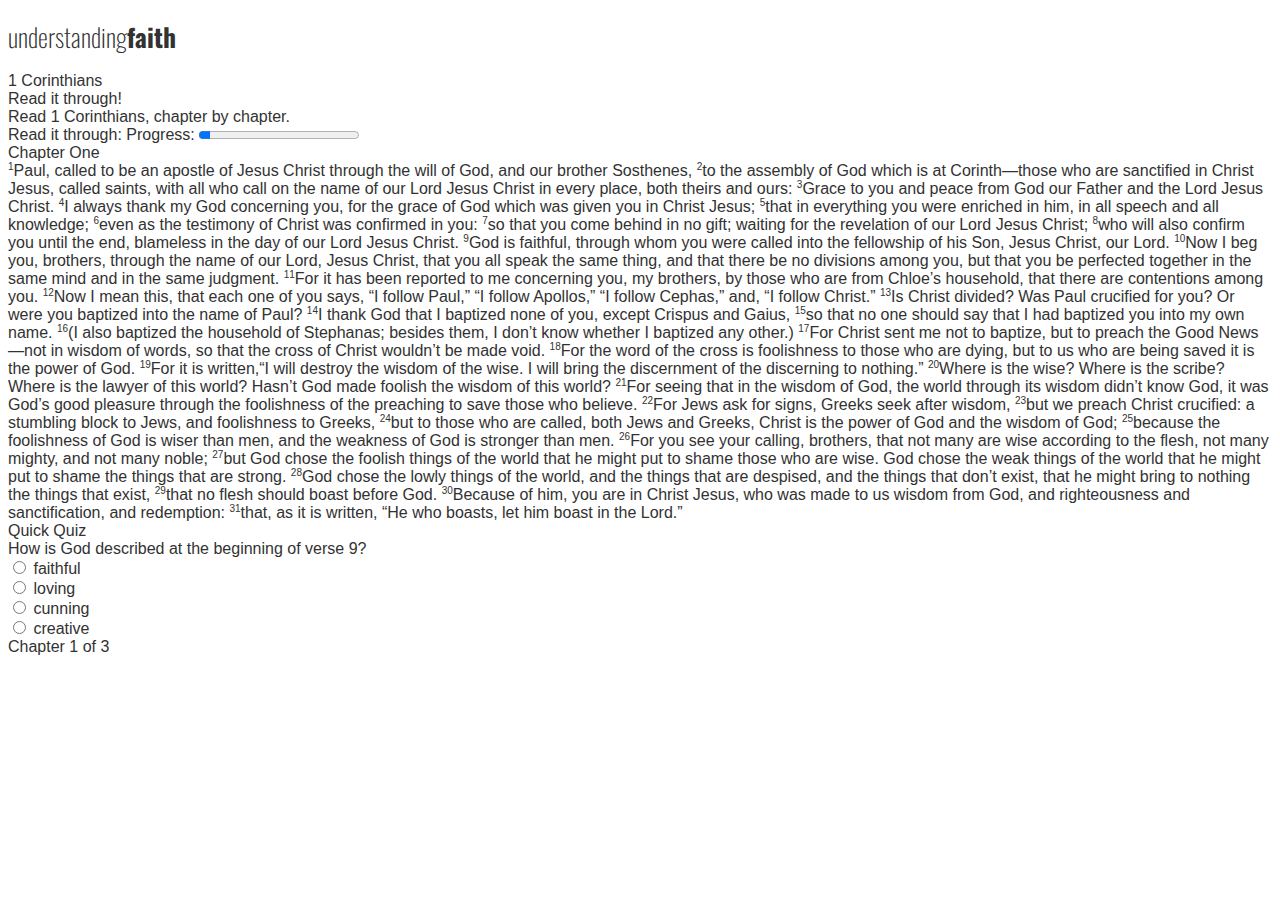
<file: 1 Corinthians_Read it through_chapter 1.html>
<!DOCTYPE html>

<html>
    
<title>1 Corinthians_Read it Through_Chapter One</title>

<head>
    
    <meta charset="utf-8" name="viewport" content="width=device-width, initial-scale=1, maximum-scale=1">

    <link rel="stylesheet" href="https://fonts.googleapis.com/css?family=Oswald|Noto+Sans">

    <link href="https://fonts.googleapis.com/css2?family=Oswald:wght@200&display=swap" rel="stylesheet">

    <link rel="stylesheet" href="styles.css">

    <script src="https://ajax.googleapis.com/ajax/libs/jquery/1.11.2/jquery.min.js"></script>

    <style>
        
        body { 
            color: rgb(50, 50, 50);
            background-color: rgb(255, 255, 255);
            font-family: Noto-sans, sans-serif;
        }


        h1 {
            font-family: Oswald, sans-serif;
            font-size: 2vw;
            font-weight: 800; 
            text-align: left;
        }

        .subHeading {
            font-weight: 100;
        }

        .verseNumber {
            vertical-align: super;
            font-size: x-small;
            line-height: 0;
        }

    </style>

</head>

<body>

<div class="wholePageDiv">

<h1>
    <div id="banner"><span class="logoUnderstanding">understanding</span><span class="logoFaith">faith</span></div>
</h1>

        <div class="headerDiv"><header class="topicHeader">1 Corinthians</header></div>

        <div class="lessonTitleDiv"><span class="lessonTitle">Read it through!</span></div>
        <div class="lessonTextDiv"><span class="lessonTextSpan">Read 1 Corinthians, chapter by chapter.</span></div>

                <label for="progress">Read it through: Progress:</label>
                <progress id="file" max="100" value="7">Chapter 1 / 16 </progress>

                <div class="chapterNumberDiv"><span class=chapterNumberSpan>Chapter One</span></div>
        
                <div class="bibleTextDiv">
    
    <span class="verseNumber">1</span>Paul, called to be an apostle of Jesus Christ through the will of God, and our brother Sosthenes, 
    <span class="verseNumber">2</span>to the assembly of God which is at Corinth—those who are sanctified in Christ Jesus, called saints, with all who call on the name of our Lord Jesus Christ in every place, both theirs and ours: 
    <span class="verseNumber">3</span>Grace to you and peace from God our Father and the Lord Jesus Christ.
    <span class="verseNumber">4</span>I always thank my God concerning you, for the grace of God which was given you in Christ Jesus; 
    <span class="verseNumber">5</span>that in everything you were enriched in him, in all speech and all knowledge; 
    <span class="verseNumber">6</span>even as the testimony of Christ was confirmed in you: 
    <span class="verseNumber">7</span>so that you come behind in no gift; waiting for the revelation of our Lord Jesus Christ; 
    <span class="verseNumber">8</span>who will also confirm you until the end, blameless in the day of our Lord Jesus Christ. 
    <span class="verseNumber">9</span>God is faithful, through whom you were called into the fellowship of his Son, Jesus Christ, our Lord.
    <span class="verseNumber">1</span><span class="verseNumber">0</span>Now I beg you, brothers, through the name of our Lord, Jesus Christ, that you all speak the same thing, and that there be no divisions among you, but that you be perfected together in the same mind and in the same judgment. 
    <span class="verseNumber">1</span><span class="verseNumber">1</span>For it has been reported to me concerning you, my brothers, by those who are from Chloe’s household, that there are contentions among you. 
    <span class="verseNumber">1</span><span class="verseNumber">2</span>Now I mean this, that each one of you says, “I follow Paul,” “I follow Apollos,” “I follow Cephas,” and, “I follow Christ.” 
    <span class="verseNumber">1</span><span class="verseNumber">3</span>Is Christ divided? Was Paul crucified for you? Or were you baptized into the name of Paul? 
    <span class="verseNumber">1</span><span class="verseNumber">4</span>I thank God that I baptized none of you, except Crispus and Gaius, 
    <span class="verseNumber">1</span><span class="verseNumber">5</span>so that no one should say that I had baptized you into my own name. 
    <span class="verseNumber">1</span><span class="verseNumber">6</span>(I also baptized the household of Stephanas; besides them, I don’t know whether I baptized any other.) 
    <span class="verseNumber">1</span><span class="verseNumber">7</span>For Christ sent me not to baptize, but to preach the Good News—not in wisdom of words, so that the cross of Christ wouldn’t be made void. 
    <span class="verseNumber">1</span><span class="verseNumber">8</span>For the word of the cross is foolishness to those who are dying, but to us who are being saved it is the power of God. 
    <span class="verseNumber">1</span><span class="verseNumber">9</span>For it is written,“I will destroy the wisdom of the wise. I will bring the discernment of the discerning to nothing.”
    <span class="verseNumber">2</span><span class="verseNumber">0</span>Where is the wise? Where is the scribe? Where is the lawyer of this world? Hasn’t God made foolish the wisdom of this world? 
    <span class="verseNumber">2</span><span class="verseNumber">1</span>For seeing that in the wisdom of God, the world through its wisdom didn’t know God, it was God’s good pleasure through the foolishness of the preaching to save those who believe. 
    <span class="verseNumber">2</span><span class="verseNumber">2</span>For Jews ask for signs, Greeks seek after wisdom, 
    <span class="verseNumber">2</span><span class="verseNumber">3</span>but we preach Christ crucified: a stumbling block to Jews, and foolishness to Greeks, 
    <span class="verseNumber">2</span><span class="verseNumber">4</span>but to those who are called, both Jews and Greeks, Christ is the power of God and the wisdom of God; 
    <span class="verseNumber">2</span><span class="verseNumber">5</span>because the foolishness of God is wiser than men, and the weakness of God is stronger than men.
    <span class="verseNumber">2</span><span class="verseNumber">6</span>For you see your calling, brothers, that not many are wise according to the flesh, not many mighty, and not many noble; 
    <span class="verseNumber">2</span><span class="verseNumber">7</span>but God chose the foolish things of the world that he might put to shame those who are wise. God chose the weak things of the world that he might put to shame the things that are strong. 
    <span class="verseNumber">2</span><span class="verseNumber">8</span>God chose the lowly things of the world, and the things that are despised, and the things that don’t exist, that he might bring to nothing the things that exist, 
    <span class="verseNumber">2</span><span class="verseNumber">9</span>that no flesh should boast before God. 
    <span class="verseNumber">3</span><span class="verseNumber">0</span>Because of him, you are in Christ Jesus, who was made to us wisdom from God, and righteousness and sanctification, and redemption: 
    <span class="verseNumber">3</span><span class="verseNumber">1</span>that, as it is written, “He who boasts, let him boast in the Lord.”

</div>

<div class="quizBoxDiv">
<div class="quizBoxHeadingDiv"><span class="quizBoxHeadingSpan">Quick Quiz</span></div>
<div id=question1Div> 
<div class="quizQuestionDiv"><span class="quizBoxQuestionSpan">How is God described at the beginning of verse 9?</span></div>
<form>
    <input type="radio" id="faithful" name="godDescribed" value="faithful" onclick="correctGuessA()">
    <label class="faithful" for="faithful">faithful</label><br>
    <input type="radio" id="loving" name="godDescribed" value="loving" onclick="wrongGuess1()">
    <label class="wrong wrong1" for="loving">loving</label><br>
    <input type="radio" id="cunning" name="godDescribed" value="cunning" onclick="wrongGuess2()">
    <label class="wrong wrong2"for="cunning">cunning</label><br>
    <input type="radio" id="creative" name="godDescribed" value="creative" onclick="wrongGuess3()">
    <label class="wrong wrong3"for="creative">creative</label><br>
</form>
</div>
<div id=question2Div> <div class="quizQuestionDiv"><span class="quizBoxQuestionSpan">According to verse 10, what does Paul want among the Corinthians?</span></div>
<form>
    <input type="radio" id="disagreement" name="paulWants" value="disagreement" onclick="wrongGuess1()">
    <label class="wrong wrong1" for="disagreement">disagreement</label><br>
    <input type="radio" id="generosity" name="paulWants" value="generosity" onclick="wrongGuess2()">
    <label class="wrong wrong2"for="generosity">generosity</label><br>
    <input type="radio" id="unity" name="paulWants" value="unity" onclick="correctGuessB()">
    <label class="unity" for="unity">unity</label><br>
    <input type="radio" id="competition" name="paulWants" value="competition" onclick="wrongGuess3()">
    <label class="wrong wrong3"for="competition">competition</label><br>
</form>
</div>
<div id=question3Div> <div class="quizQuestionDiv"><span class="quizBoxQuestionSpan">God doesn't choose people based on how wise they are. According to verse 29, what should this truth lead to?</span></div>
<form>
    <input type="radio" id="Disappointment" name="paulWants" value="Disappointment" onclick="wrongGuess1()">
    <label class="wrong wrong1" for="Disappointment">Disappointment</label><br>
    <input type="radio" id="noBoasting" name="paulWants" value="noBoasting" onclick="correctGuessC()">
    <label class="noBoasting" for="noBoasting">No boasting</label><br>
    <input type="radio" id="Joy" name="paulWants" value="Joy" onclick="wrongGuess2()">
    <label class="wrong wrong2"for="Joy">Joy</label><br>
    <input type="radio" id="noSinning" name="paulWants" value="noSinning" onclick="wrongGuess3()">
    <label class="wrong wrong3"for="noSinning">No sinning</label><br>
</form>
</div>
<div id=congratsMessage class="congratsMessageDiv"><span class="congratsMessageSpan">Congratulations! You got them all correct.</span></div>
</div>
</div>


</div>


<div class="nextButtonDiv"><span class="chapterCount">Chapter 1 of 3</span>
<div class="nextButtonDiv"> <a href="/Users/Pip/Desktop/understandingfaith/1 Corinthians/Read It Through/1 Corinthians_Read it through_chapter 2.html"><span class="nextButtonSpan"><button class=nextButtonButton>Next Chapter</button></span></a></div>

</div>

<script>

window.onload = function() {
  $("#question2Div").css("display", "none")
  $("#question3Div").css("display", "none")
  $(".nextButtonButton").css("display", "none")
  $("#congratsMessage").css("display", "none")
}


function correctGuessA() {
$(".faithful").css("background-color", "rgb(180, 255, 180)");
setTimeout(function() { 
        $("#question1Div").css("display", "none")
        $("#question2Div").css("display", "")
        $(".wrong1").css("background-color", "");
        $(".wrong2").css("background-color", "");
        $(".wrong3").css("background-color", "");
    }, 700);
}

function correctGuessB() {
$(".unity").css("background-color", "rgb(180, 255, 180)");
setTimeout(function() { 
        $("#question2Div").css("display", "none")
        $("#question3Div").css("display", "")
        $(".wrong1").css("background-color", "");
        $(".wrong2").css("background-color", "");
        $(".wrong3").css("background-color", "");
    }, 700);
}

function correctGuessC() {
$(".noBoasting").css("background-color", "rgb(180, 255, 180)");
setTimeout(function() { 
        $("#question3Div").css("display", "none")
        $("#congratsMessage").css("display", "")
        $(".nextButtonButton").css("display", "")
        $(".wrong1").css("background-color", "");
        $(".wrong2").css("background-color", "");
        $(".wrong3").css("background-color", "");
    }, 700);
}

function wrongGuess1() {
$(".wrong1").css("background-color", "rgb(255, 180, 180)");
}

function wrongGuess2() {
$(".wrong2").css("background-color", "rgb(255, 180, 180)");
}

function wrongGuess3() {
$(".wrong3").css("background-color", "rgb(255, 180, 180)");
}

    
 </script>

</body>

</html>
</file>
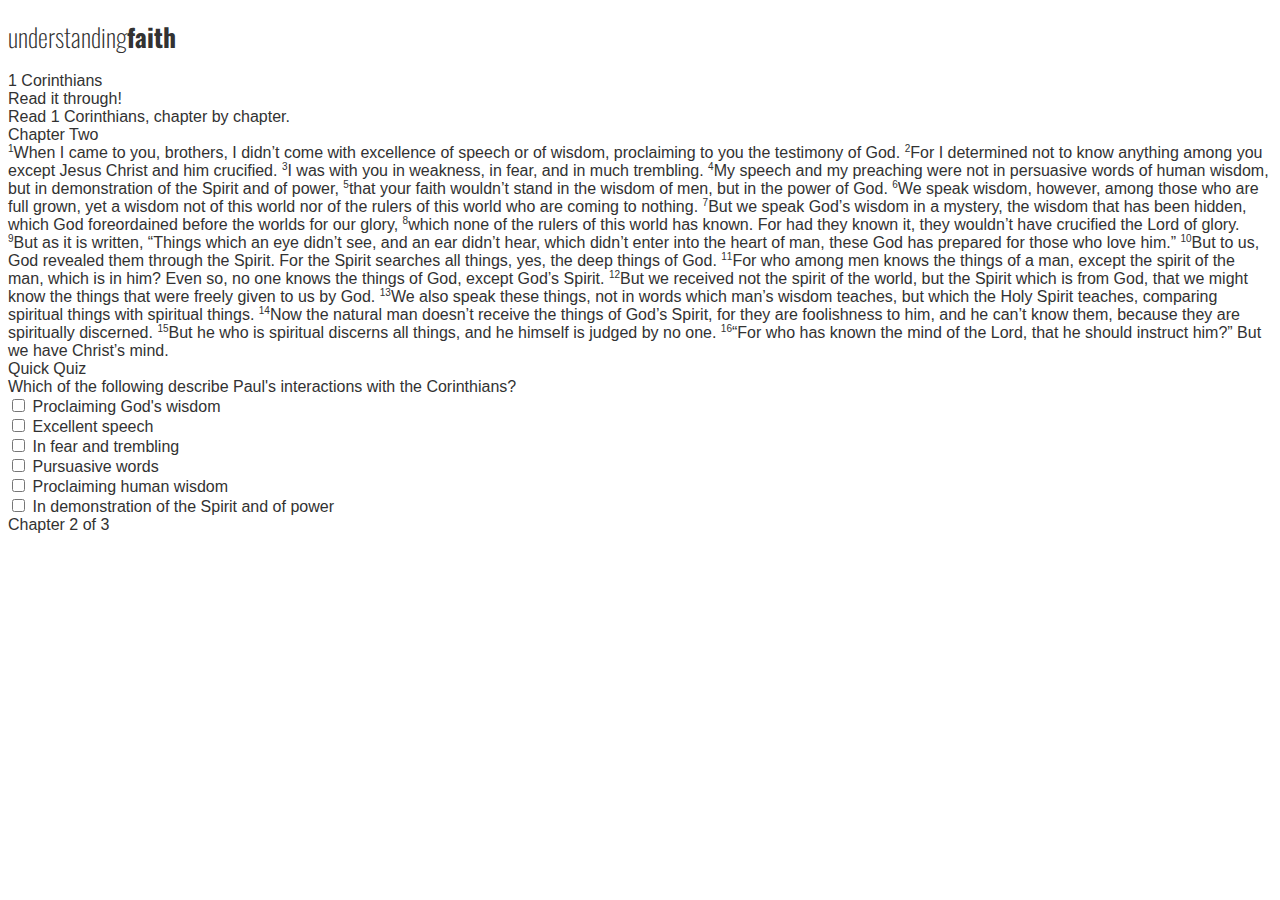
<file: 1 Corinthians_Read it through_chapter 2.html>
<!DOCTYPE html>

<html>
    
<title>1 Corinthians_Read it Through_Chapter Two</title>

<head>
    
    <meta charset="utf-8" name="viewport" content="width=device-width, initial-scale=1, maximum-scale=1">

    <link rel="stylesheet" href="https://fonts.googleapis.com/css?family=Oswald|Noto+Sans">

    <link href="https://fonts.googleapis.com/css2?family=Oswald:wght@200&display=swap" rel="stylesheet">

    <link rel="stylesheet" href="styles.css">

    <script src="https://ajax.googleapis.com/ajax/libs/jquery/1.11.2/jquery.min.js"></script>

    <style>
        
        body { 
            color: rgb(50, 50, 50);
            background-color: rgb(255, 255, 255);
            font-family: Noto-sans, sans-serif;
        }


        h1 {
            font-family: Oswald, sans-serif;
            font-size: 2vw;
            font-weight: 800; 
            text-align: left;
        }

        .subHeading {
            font-weight: 100;
        }

        .verseNumber {
            vertical-align: super;
            font-size: x-small;
            line-height: 0;
        }

        .oldTestament1Live:hover {
            background-color: rgb(180, 255, 180);
            cursor: pointer;
        }

        .oldTestament2Live:hover {
            background-color: rgb(180, 255, 180);
            cursor: pointer;
        }


    </style>

</head>

<body>

<h1>
    <div id="banner"><span class="logoUnderstanding">understanding</span><span class="logoFaith">faith</span></div>
</h1>

<div class="wholePageDiv">

<div class="headerDiv"><header class="topicHeader">1 Corinthians</header></div>

<div class="lessonTitleDiv"><span class="lessonTitle">Read it through!</span></div>
<div class="lessonTextDiv"><span class="lessonTextSpan">Read 1 Corinthians, chapter by chapter.</span></div>
<div class="chapterNumberDiv"><span class=chapterNumberSpan>Chapter Two</span></div>
<div class="bibleTextDiv">
        
    <span class="verseNumber">1</span>When I came to you, brothers, I didn’t come with excellence of speech or of wisdom, proclaiming to you the testimony of God. <span class="verseNumber">2</span>For I determined not to know anything among you except Jesus Christ and him crucified. <span class="verseNumber">3</span>I was with you in weakness, in fear, and in much trembling. <span class="verseNumber">4</span>My speech and my preaching were not in persuasive words of human wisdom, but in demonstration of the Spirit and of power, <span class="verseNumber">5</span>that your faith wouldn’t stand in the wisdom of men, but in the power of God.
    
    <span class="verseNumber">6</span>We speak wisdom, however, among those who are full grown, yet a wisdom not of this world nor of the rulers of this world who are coming to nothing. <span class="verseNumber">7</span>But we speak God’s wisdom in a mystery, the wisdom that has been hidden, which God foreordained before the worlds for our glory, <span class="verseNumber">8</span>which none of the rulers of this world has known. For had they known it, they wouldn’t have crucified the Lord of glory. <span class="verseNumber">9</span>But as it is written,
    
    <span id="oldTestament1" class="oldTestament1">“Things which an eye didn’t see, and an ear didn’t hear,
        which didn’t enter into the heart of man,
        these God has prepared for those who love him.”</span>
    
    <span class="verseNumber">1</span><span class="verseNumber">0</span>But to us, God revealed them through the Spirit. For the Spirit searches all things, yes, the deep things of God. <span class="verseNumber">1</span><span class="verseNumber">1</span>For who among men knows the things of a man, except the spirit of the man, which is in him? Even so, no one knows the things of God, except God’s Spirit. <span class="verseNumber">1</span><span class="verseNumber">2</span>But we received not the spirit of the world, but the Spirit which is from God, that we might know the things that were freely given to us by God. <span class="verseNumber">1</span><span class="verseNumber">3</span>We also speak these things, not in words which man’s wisdom teaches, but which the Holy Spirit teaches, comparing spiritual things with spiritual things. <span class="verseNumber">1</span><span class="verseNumber">4</span>Now the natural man doesn’t receive the things of God’s Spirit, for they are foolishness to him, and he can’t know them, because they are spiritually discerned. <span class="verseNumber">1</span><span class="verseNumber">5</span>But he who is spiritual discerns all things, and he himself is judged by no one. <span class="verseNumber">1</span><span class="verseNumber">6</span><span id="oldTestament2" class="oldTestament2">“For who has known the mind of the Lord, that he should instruct him?”</span><span> But we have Christ’s mind.</span>
    
    
</div>

<div class="quizBoxDiv">
<div class="quizBoxHeadingDiv"><span class="quizBoxHeadingSpan">Quick Quiz</span></div>
<div id=question1Div> 
<div class="quizQuestion1Div"><span class="quizBoxQuestionSpan">Which of the following describe Paul's interactions with the Corinthians?</span></div>
<form>
    <input type="checkbox" id="correctA1" onclick="correctGuessAll()">
    <label class="correct correctA1" for="correctA1">Proclaiming God's wisdom</label><br>
    <input type="checkbox" id="wrongA1" onclick="wrongGuessA1()">
    <label class="wrong wrongA1" for="wrongA1">Excellent speech</label><br>
    <input type="checkbox" id="correctA2" onclick="correctGuessAll()">
    <label class="correct correctA2" for="correctA2">In fear and trembling</label><br>
    <input type="checkbox" id="wrongA2" onclick="wrongGuessA2()">
    <label class="wrong wrongA2" for="wrongA2">Pursuasive words</label><br>
    <input type="checkbox" id="wrongA3" onclick="wrongGuessA3()">
    <label class="wrong wrongA3" for="wrongA3">Proclaiming human wisdom</label><br>
    <input type="checkbox" id="correctA3" onclick="correctGuessAll()">
    <label class="correct correctA3" for="correctA3">In demonstration of the Spirit and of power</label><br>
</form>
</div>
<div id=question2Div> <div class="quizQuestionDiv"><span class="quizBoxQuestionSpan">In your own words, why do you think Paul wrote this section? What is his main idea here? (Try to write one or two sentences).</span></div>
<form>
    <textarea id="inputB" name="inputB" rows="4" placeholder="Write your answer here.">
    </textarea>
    <input type="button" value="Submit" onclick="correctGuessB()">
</form>
</div>
<div id=question3Div> <div class="quizQuestionDiv"><span class="quizBoxQuestionSpan">Paul's use of Old Testament scripture suggests that at least part (if not all) of his original audience were Jewish. Paul quotes two Old Testament passages in this chapter. Find them and click them to turn them blue.</span></div>
</div>
<div id=congratsMessage class="congratsMessageDiv"><span class="congratsMessageSpan">Congratulations! You're smashing it.</span></div>
</div>
</div>


</div>


<div class="nextButtonDiv"><span class="chapterCount">Chapter 2 of 3</span>
<div class="nextButtonDiv"> <a href="/Users/Pip/Desktop/understandingfaith/1 Corinthians/Read It Through/1 Corinthians_Read it through_chapter 3.html"><span class="nextButtonSpan"><button class=nextButtonButton>Next Chapter</button></span></a></div>

</div>

<script>

// On Page Load

window.onload = function() {
  $("#question2Div").css("display", "none")
  $("#question3Div").css("display", "none")
  $(".nextButtonButton").css("display", "none")
  $("#congratsMessage").css("display", "none")
}

// Question A

function correctGuessAll() {
    if(
        ($("#correctA1").is(":checked")
        && $("#correctA2").is(":checked")
        && $("#correctA3").is(":checked"))
    )
    { 
        $(".correctA1").css("background-color", "rgb(180, 255, 180)");
        $(".correctA2").css("background-color", "rgb(180, 255, 180)");
        $(".correctA3").css("background-color", "rgb(180, 255, 180)");
        setTimeout(function() { 
            $("#question1Div").css("display", "none");
            $("#question2Div").css("display", "");
            $(".wrong1").css("background-color", "");
            $(".wrong2").css("background-color", "");
            $(".wrong3").css("background-color", "");
        }, 700);
    }
}

function wrongGuessA1() {
$(".wrongA1").css("background-color", "rgb(255, 180, 180)");
}

function wrongGuessA2() {
$(".wrongA2").css("background-color", "rgb(255, 180, 180)");
}

function wrongGuessA3() {
$(".wrongA3").css("background-color", "rgb(255, 180, 180)");
}


// Question B

function correctGuessB() {
$("#inputB").css("background-color", "rgb(180, 255, 180)");
setTimeout(function() { 
        $("#question2Div").css("display", "none");
        $("#question3Div").css("display", "");
        $(".wrong1").css("background-color", "");
        $(".wrong2").css("background-color", "");
        $(".wrong3").css("background-color", "");
        $("#oldTestament1").addClass("oldTestament1Live");
        $("#oldTestament2").addClass("oldTestament2Live");
    }, 700);
}


// Question C


function correctGuessC1 () {
    $(".oldTestament1").css("color", "rgb(0, 0, 255)");
}

function correctGuessC2 () {
    $("#oldTestament2").css("color", "rgb(0, 0, 255)");
}

function correctGuessCAll() {
    if ($("#oldTestament1").css("color") == "rgb(0, 0, 255)"
    &&  $("#oldTestament2").css("color") == "rgb(0, 0, 255)") {
setTimeout(function() { 
        $("#question3Div").css("display", "none")
        $("#congratsMessage").css("display", "")
        $(".nextButtonButton").css("display", "")
        $(".wrong1").css("background-color", "");
        $(".wrong2").css("background-color", "");
        $(".wrong3").css("background-color", "");
    }, 700);
}
}




$(".oldTestament1").on("click", function(e) {  
        correctGuessC1(); 
        correctGuessCAll();
    });

$("#oldTestament2").on("click", function(e) {  
        correctGuessC2(); 
        correctGuessCAll();
});




    
 </script>

</body>

</html>
</file>
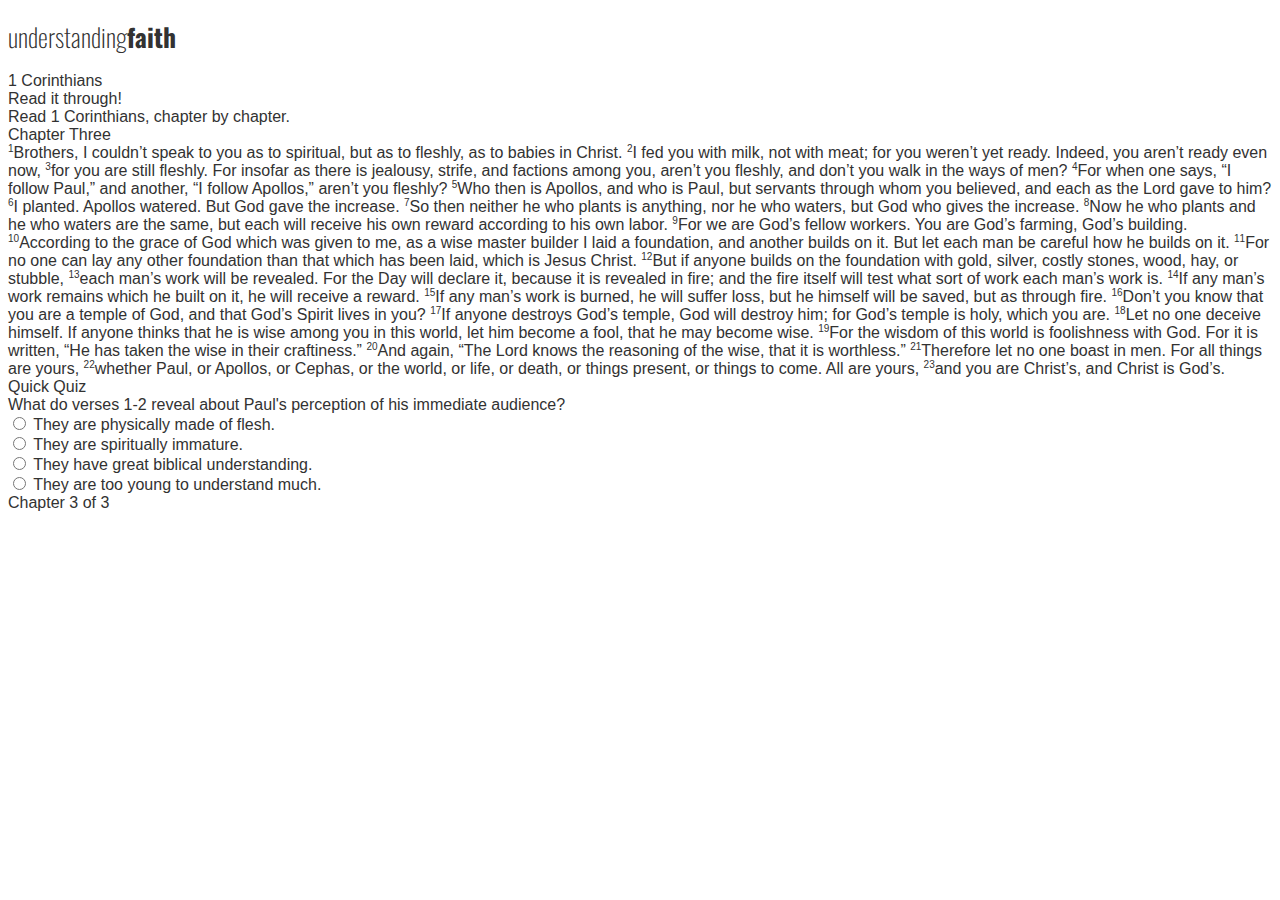
<file: 1 Corinthians_Read it through_chapter 3.html>
<!DOCTYPE html>

<html>
    
<title>1 Corinthians_Read it Through_Chapter Three</title>

<head>
    
    <meta charset="utf-8" name="viewport" content="width=device-width, initial-scale=1, maximum-scale=1">

    <link rel="stylesheet" href="https://fonts.googleapis.com/css?family=Oswald|Noto+Sans">

    <link href="https://fonts.googleapis.com/css2?family=Oswald:wght@200&display=swap" rel="stylesheet">

    <link rel="stylesheet" href="styles.css">

    <script src="https://ajax.googleapis.com/ajax/libs/jquery/1.11.2/jquery.min.js"></script>

    <style>
        
        body { 
            color: rgb(50, 50, 50);
            background-color: rgb(255, 255, 255);
            font-family: Noto-sans, sans-serif;
        }


        h1 {
            font-family: Oswald, sans-serif;
            font-size: 2vw;
            font-weight: 800; 
            text-align: left;
        }

        .subHeading {
            font-weight: 100;
        }

        .verseNumber {
            vertical-align: super;
            font-size: x-small;
            line-height: 0;
        }

    </style>

</head>

<body>

<h1>
    <div id="banner"><span class="logoUnderstanding">understanding</span><span class="logoFaith">faith</span></div>
</h1>

<div class="wholePageDiv">

<div class="headerDiv"><header class="topicHeader">1 Corinthians</header></div>

<div class="lessonTitleDiv"><span class="lessonTitle">Read it through!</span></div>
<div class="lessonTextDiv"><span class="lessonTextSpan">Read 1 Corinthians, chapter by chapter.</span></div>
<div class="chapterNumberDiv"><span class=chapterNumberSpan>Chapter Three</span></div>
<div class="bibleTextDiv">
    
    <span class="verseNumber">1</span>Brothers, I couldn’t speak to you as to spiritual, but as to fleshly, as to babies in Christ. 
    <span class="verseNumber">2</span>I fed you with milk, not with meat; for you weren’t yet ready. Indeed, you aren’t ready even now, 
    <span class="verseNumber">3</span>for you are still fleshly. For insofar as there is jealousy, strife, and factions among you, aren’t you fleshly, and don’t you walk in the ways of men? 
    <span class="verseNumber">4</span>For when one says, “I follow Paul,” and another, “I follow Apollos,” aren’t you fleshly? 
    <span class="verseNumber">5</span>Who then is Apollos, and who is Paul, but servants through whom you believed, and each as the Lord gave to him? 
    <span class="verseNumber">6</span>I planted. Apollos watered. But God gave the increase. 
    <span class="verseNumber">7</span>So then neither he who plants is anything, nor he who waters, but God who gives the increase. 
    <span class="verseNumber">8</span>Now he who plants and he who waters are the same, but each will receive his own reward according to his own labor. 
    <span class="verseNumber">9</span>For we are God’s fellow workers. You are God’s farming, God’s building.
    <span class="verseNumber">1</span><span class="verseNumber">0</span>According to the grace of God which was given to me, as a wise master builder I laid a foundation, and another builds on it. But let each man be careful how he builds on it. 
    <span class="verseNumber">1</span><span class="verseNumber">1</span>For no one can lay any other foundation than that which has been laid, which is Jesus Christ. 
    <span class="verseNumber">1</span><span class="verseNumber">2</span>But if anyone builds on the foundation with gold, silver, costly stones, wood, hay, or stubble, 
    <span class="verseNumber">1</span><span class="verseNumber">3</span>each man’s work will be revealed. For the Day will declare it, because it is revealed in fire; and the fire itself will test what sort of work each man’s work is. 
    <span class="verseNumber">1</span><span class="verseNumber">4</span>If any man’s work remains which he built on it, he will receive a reward. 
    <span class="verseNumber">1</span><span class="verseNumber">5</span>If any man’s work is burned, he will suffer loss, but he himself will be saved, but as through fire.
    <span class="verseNumber">1</span><span class="verseNumber">6</span>Don’t you know that you are a temple of God, and that God’s Spirit lives in you? 
    <span class="verseNumber">1</span><span class="verseNumber">7</span>If anyone destroys God’s temple, God will destroy him; for God’s temple is holy, which you are.
    <span class="verseNumber">1</span><span class="verseNumber">8</span>Let no one deceive himself. If anyone thinks that he is wise among you in this world, let him become a fool, that he may become wise. 
    <span class="verseNumber">1</span><span class="verseNumber">9</span>For the wisdom of this world is foolishness with God. For it is written, “He has taken the wise in their craftiness.” 
    <span class="verseNumber">2</span><span class="verseNumber">0</span>And again, “The Lord knows the reasoning of the wise, that it is worthless.” 
    <span class="verseNumber">2</span><span class="verseNumber">1</span>Therefore let no one boast in men. For all things are yours, 
    <span class="verseNumber">2</span><span class="verseNumber">2</span>whether Paul, or Apollos, or Cephas, or the world, or life, or death, or things present, or things to come. All are yours, 
    <span class="verseNumber">2</span><span class="verseNumber">3</span>and you are Christ’s, and Christ is God’s.
    
</div>

<div class="quizBoxDiv">
<div class="quizBoxHeadingDiv"><span class="quizBoxHeadingSpan">Quick Quiz</span></div>
<div id=question1Div> 
<div class="quizQuestionDiv"><span class="quizBoxQuestionSpan">What do verses 1-2 reveal about Paul's perception of his immediate audience?</span></div>
<form>
    <input type="radio" id="wrong1" onclick="wrongGuess1()">
    <label class="wrong1" for="wrong1">They are physically made of flesh.</label><br>
    <input type="radio" id="correctA1" onclick="correctGuessA()">
    <label class="correctA1" for="correctA1">They are spiritually immature.</label><br>
    <input type="radio" id="wrong2" onclick="wrongGuess2()">
    <label class="wrong wrong2"for="wrong2">They have great biblical understanding.</label><br>
    <input type="radio" id="wrong3" onclick="wrongGuess3()">
    <label class="wrong wrong3"for="wrong3">They are too young to understand much.</label><br>
</form>
</div>
<div id=question2Div> 
    <div class="quizQuestionDiv"><span class="quizBoxQuestionSpan">According to verses 4-7, what are the Corinthian believers divided about?</span></div>
    <form>
        <input type="radio" id="wrong1" onclick="wrongGuess1()">
        <label class="wrong1" for="wrong1">Material possessions</label><br>
        <input type="radio" id="wrong2" onclick="wrongGuess2()">
        <label class="wrong wrong2"for="wrong2">Ancient scriptures</label><br>
        <input type="radio" id="wrong3" onclick="wrongGuess3()">
        <label class="wrong wrong3"for="wrong3">Future events</label><br>
        <input type="radio" id="correctB1" onclick="correctGuessB()">
        <label class="correctB1" for="correctB1">Spiritual leadership</label><br>
    </form>
    </div>
    <div id=question3Div> 
        <div class="quizQuestionDiv"><span class="quizBoxQuestionSpan">How does Paul describe the Corinthian believers in verse 6?</span></div>
        <form>
            <input type="radio" id="wrong1" onclick="wrongGuess1()">
            <label class="wrong1" for="wrong1">The worst of the worst</label><br>
            <input type="radio" id="wrong2" onclick="wrongGuess2()">
            <label class="wrong wrong2"for="wrong2">The best of the best</label><br>
            <input type="radio" id="correctC1" onclick="correctGuessC()">
            <label class="correctC1" for="correctC1">The temple of God</label><br>
            <input type="radio" id="wrong3" onclick="wrongGuess3()">
            <label class="wrong wrong3"for="wrong3">The footstool of God</label><br>
        </form>
        </div>
<div id=congratsMessage class="congratsMessageDiv"><span class="congratsMessageSpan">Congratulations! You got them all correct.</span></div>
</div>
</div>


</div>


<div class="nextButtonDiv"><span class="chapterCount">Chapter 3 of 3</span>
<div class="finishButtonDiv"> <a href="/Users/Pip/Desktop/understandingfaith/index.html"><span class="finishButton"><button class=finishButton onclick="awardBadge()">Finish!</button></span></a></div>

</div>

<script>

window.onload = function() {
  $("#question2Div").css("display", "none")
  $("#question3Div").css("display", "none")
  $(".finishButton").css("display", "none")
  $("#congratsMessage").css("display", "none")
}


function correctGuessA() {
$(".correctA1").css("background-color", "rgb(180, 255, 180)");
setTimeout(function() { 
        $("#question1Div").css("display", "none")
        $("#question2Div").css("display", "")
        $(".wrong1").css("background-color", "");
        $(".wrong2").css("background-color", "");
        $(".wrong3").css("background-color", "");
    }, 700);
}

function correctGuessB() {
$(".correctB1").css("background-color", "rgb(180, 255, 180)");
setTimeout(function() { 
        $("#question2Div").css("display", "none")
        $("#question3Div").css("display", "")
        $(".wrong1").css("background-color", "");
        $(".wrong2").css("background-color", "");
        $(".wrong3").css("background-color", "");
    }, 700);
}

function correctGuessC() {
$(".correctC1").css("background-color", "rgb(180, 255, 180)");
setTimeout(function() { 
        $("#question3Div").css("display", "none")
        $("#congratsMessage").css("display", "")
        $(".finishButton").css("display", "")
        $(".wrong1").css("background-color", "");
        $(".wrong2").css("background-color", "");
        $(".wrong3").css("background-color", "");
    }, 700);
}

function wrongGuess1() {
$(".wrong1").css("background-color", "rgb(255, 180, 180)");
}

function wrongGuess2() {
$(".wrong2").css("background-color", "rgb(255, 180, 180)");
}

function wrongGuess3() {
$(".wrong3").css("background-color", "rgb(255, 180, 180)");
}

function awardBadge () {
    localStorage.setItem("1corinthiansBadge", "unlocked");
}

    
 </script>

</body>

</html>
</file>
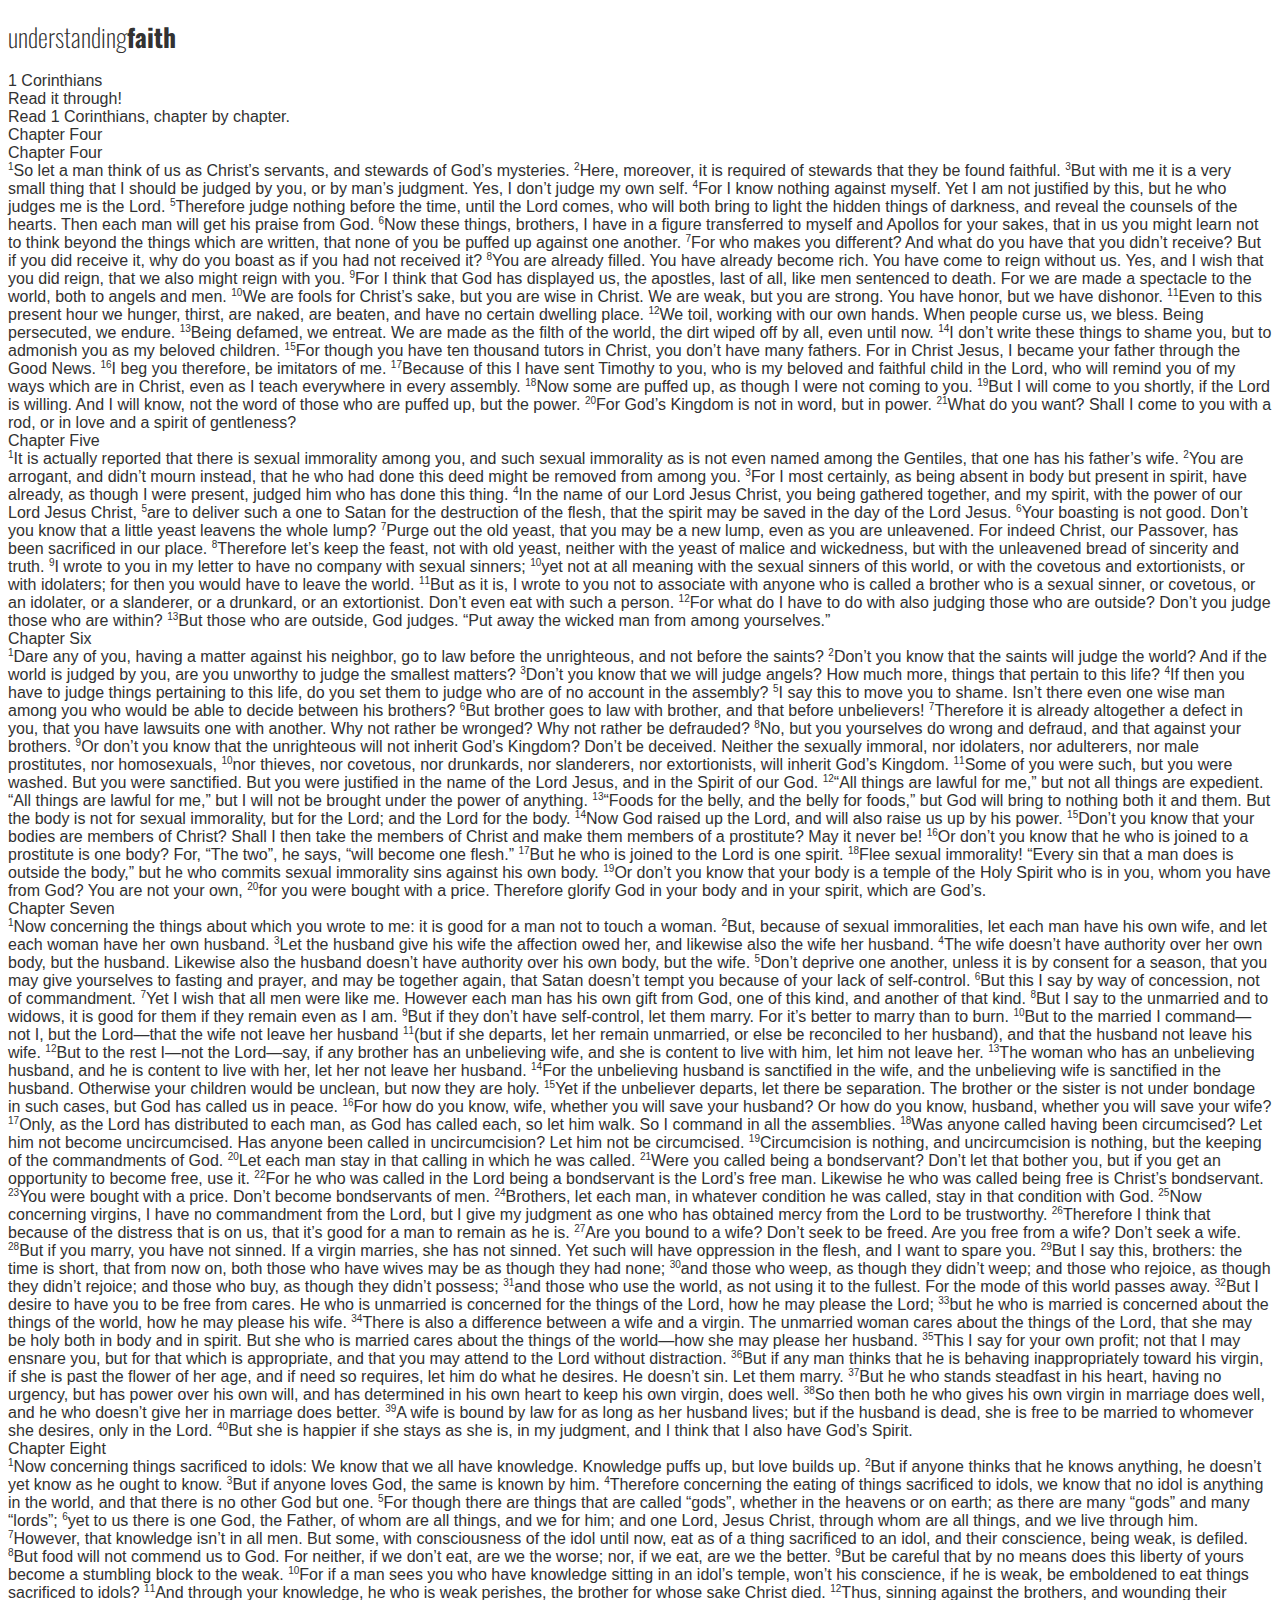
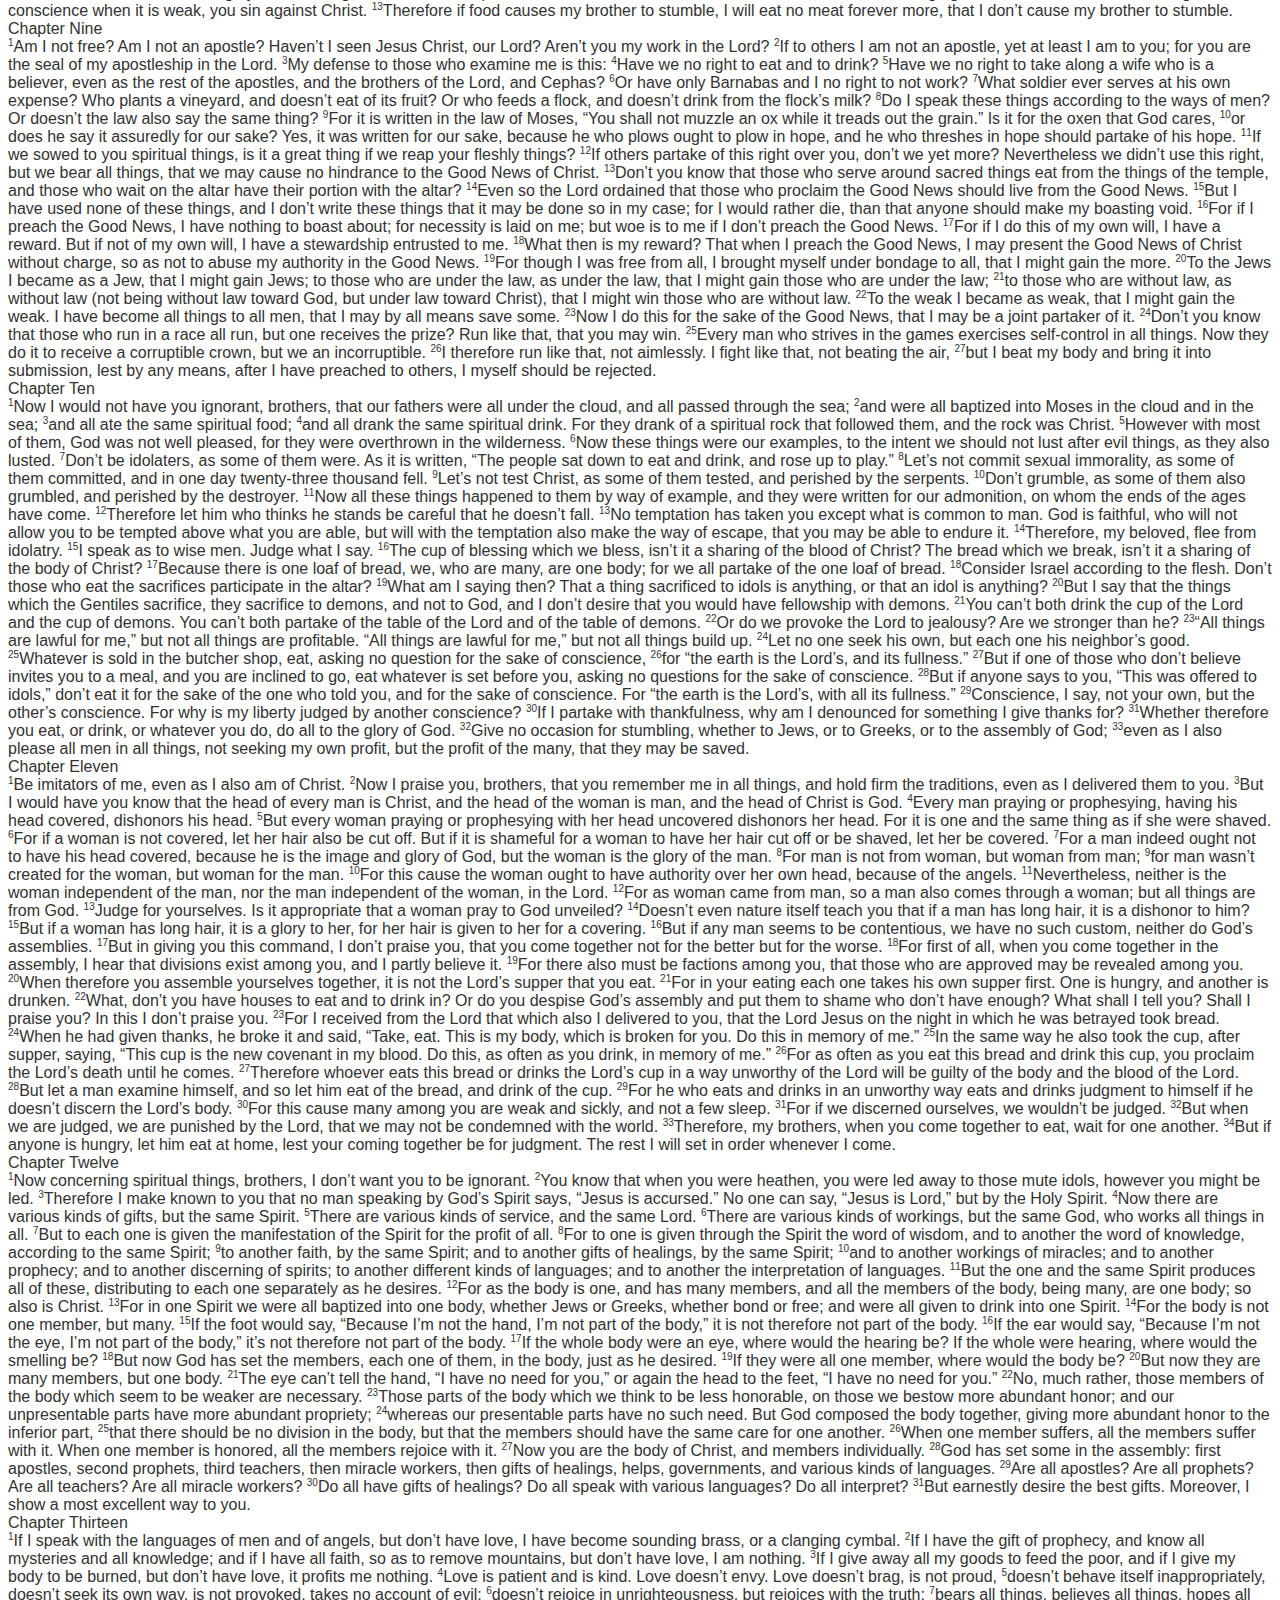
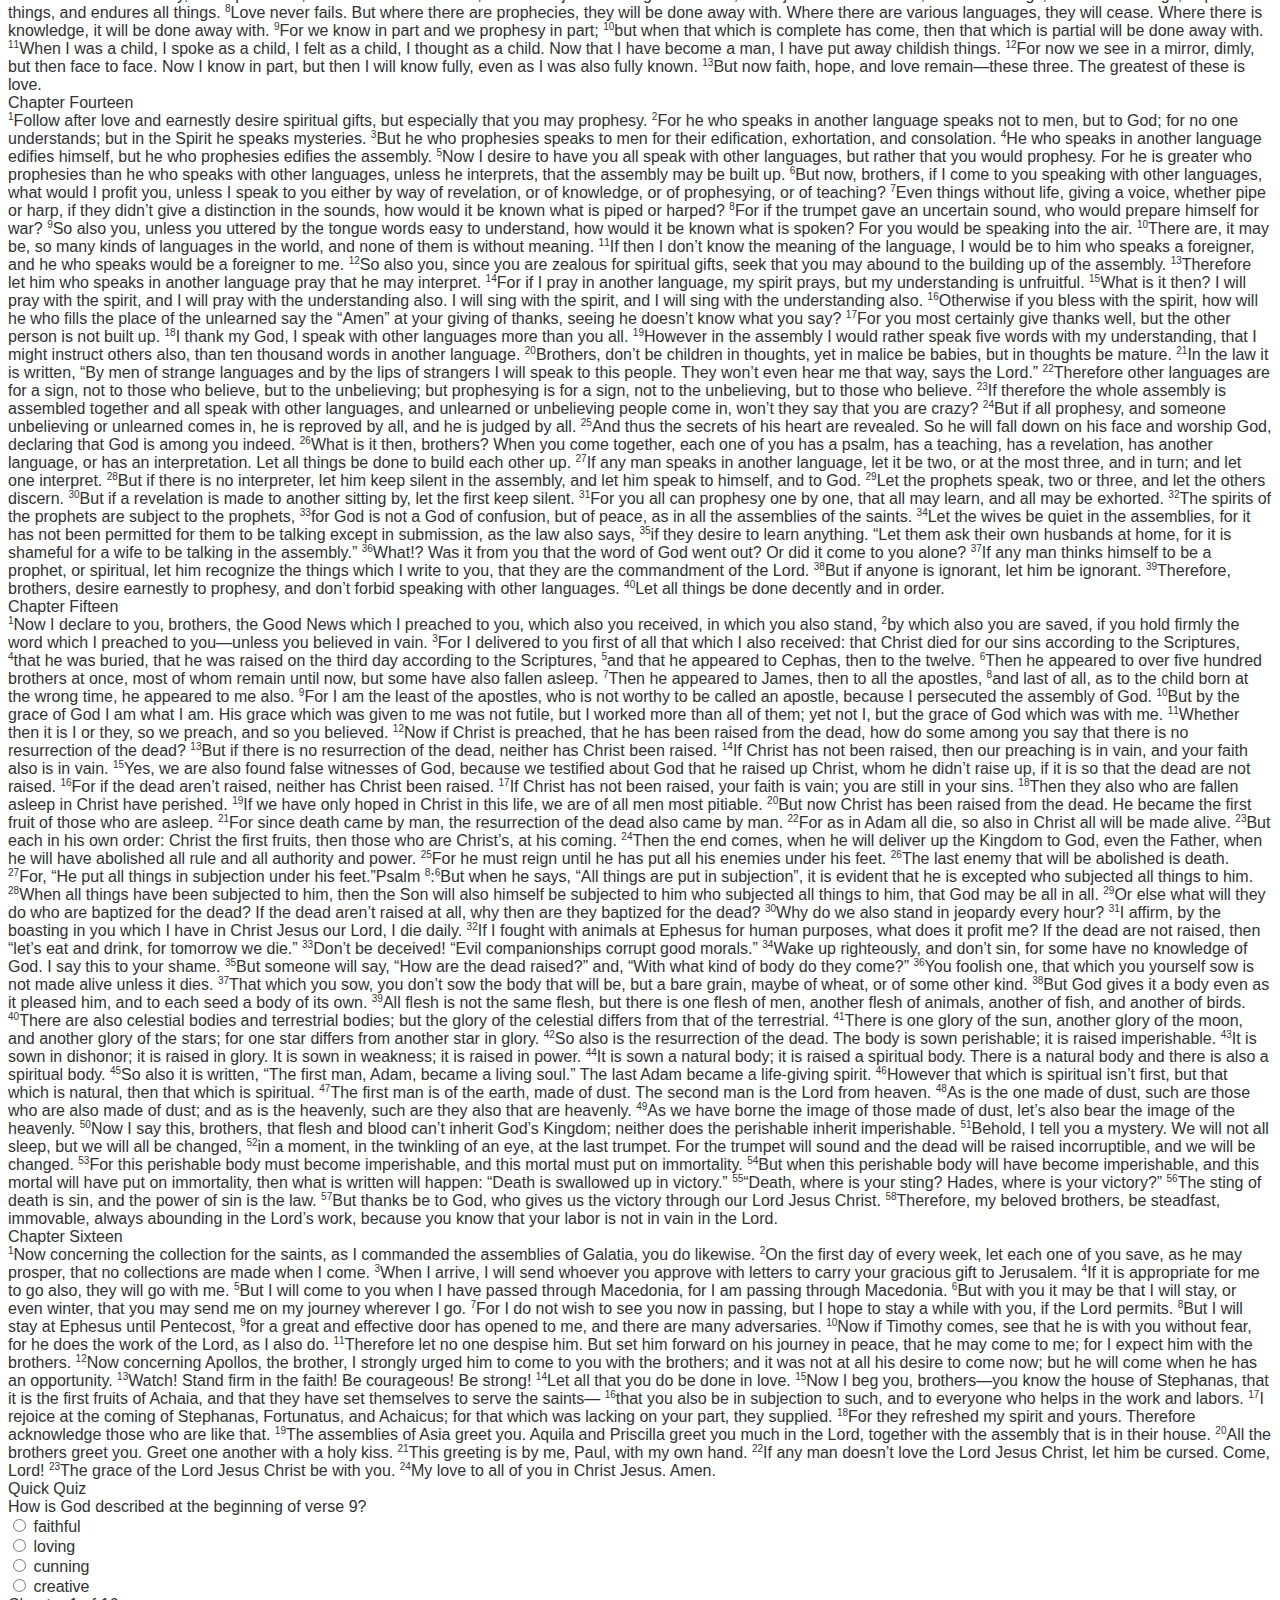
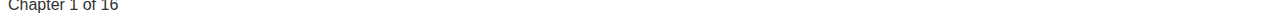
<file: 1 Corinthians_Read it through_chapter 4.html>
<!DOCTYPE html>

<html>
    
<title>1 Corinthians_Read it Through_Chapter Four</title>

<head>
    
    <meta charset="utf-8" name="viewport" content="width=device-width, initial-scale=1, maximum-scale=1">

    <link rel="stylesheet" href="https://fonts.googleapis.com/css?family=Oswald|Noto+Sans">

    <link href="https://fonts.googleapis.com/css2?family=Oswald:wght@200&display=swap" rel="stylesheet">

    <script src="https://ajax.googleapis.com/ajax/libs/jquery/1.11.2/jquery.min.js"></script>

    <link rel="stylesheet" href="styles.css">

    <style>
        
        body { 
            color: rgb(50, 50, 50);
            background-color: rgb(255, 255, 255);
            font-family: Noto-sans, sans-serif;
        }


        h1 {
            font-family: Oswald, sans-serif;
            font-size: 2vw;
            font-weight: 800; 
            text-align: left;
        }

        .subHeading {
            font-weight: 100;
        }

        .verseNumber {
            vertical-align: super;
            font-size: x-small;
            line-height: 0;
        }

    </style>

</head>

<body>

<h1>
    <div id="banner"><span class="logoUnderstanding">understanding</span><span class="logoFaith">faith</span></div>
</h1>

<div class="wholePageDiv">

<div class="headerDiv"><header class="topicHeader">1 Corinthians</header></div>

<div class="lessonTitleDiv"><span class="lessonTitle">Read it through!</span></div>
<div class="lessonTextDiv"><span class="lessonTextSpan">Read 1 Corinthians, chapter by chapter.</span></div>
<div class="chapterNumberDiv"><span class=chapterNumberSpan>Chapter Four</span></div>
<div class="bibleTextDiv">
    


    <div class="chapterNumberDiv"><span class=chapterNumberSpan>Chapter Four</span></div>

    <span class="verseNumber">1</span>So let a man think of us as Christ’s servants, and stewards of God’s mysteries. <span class="verseNumber">2</span>Here, moreover, it is required of stewards that they be found faithful. <span class="verseNumber">3</span>But with me it is a very small thing that I should be judged by you, or by man’s judgment. Yes, I don’t judge my own self. <span class="verseNumber">4</span>For I know nothing against myself. Yet I am not justified by this, but he who judges me is the Lord. <span class="verseNumber">5</span>Therefore judge nothing before the time, until the Lord comes, who will both bring to light the hidden things of darkness, and reveal the counsels of the hearts. Then each man will get his praise from God.
    
    <span class="verseNumber">6</span>Now these things, brothers, I have in a figure transferred to myself and Apollos for your sakes, that in us you might learn not to think beyond the things which are written, that none of you be puffed up against one another. <span class="verseNumber">7</span>For who makes you different? And what do you have that you didn’t receive? But if you did receive it, why do you boast as if you had not received it? <span class="verseNumber">8</span>You are already filled. You have already become rich. You have come to reign without us. Yes, and I wish that you did reign, that we also might reign with you. <span class="verseNumber">9</span>For I think that God has displayed us, the apostles, last of all, like men sentenced to death. For we are made a spectacle to the world, both to angels and men. <span class="verseNumber">1</span><span class="verseNumber">0</span>We are fools for Christ’s sake, but you are wise in Christ. We are weak, but you are strong. You have honor, but we have dishonor. <span class="verseNumber">1</span><span class="verseNumber">1</span>Even to this present hour we hunger, thirst, are naked, are beaten, and have no certain dwelling place. <span class="verseNumber">1</span><span class="verseNumber">2</span>We toil, working with our own hands. When people curse us, we bless. Being persecuted, we endure. <span class="verseNumber">1</span><span class="verseNumber">3</span>Being defamed, we entreat. We are made as the filth of the world, the dirt wiped off by all, even until now.
    
    <span class="verseNumber">1</span><span class="verseNumber">4</span>I don’t write these things to shame you, but to admonish you as my beloved children. <span class="verseNumber">1</span><span class="verseNumber">5</span>For though you have ten thousand tutors in Christ, you don’t have many fathers. For in Christ Jesus, I became your father through the Good News. <span class="verseNumber">1</span><span class="verseNumber">6</span>I beg you therefore, be imitators of me. <span class="verseNumber">1</span><span class="verseNumber">7</span>Because of this I have sent Timothy to you, who is my beloved and faithful child in the Lord, who will remind you of my ways which are in Christ, even as I teach everywhere in every assembly. <span class="verseNumber">1</span><span class="verseNumber">8</span>Now some are puffed up, as though I were not coming to you. <span class="verseNumber">1</span><span class="verseNumber">9</span>But I will come to you shortly, if the Lord is willing. And I will know, not the word of those who are puffed up, but the power. <span class="verseNumber">2</span><span class="verseNumber">0</span>For God’s Kingdom is not in word, but in power. <span class="verseNumber">2</span><span class="verseNumber">1</span>What do you want? Shall I come to you with a rod, or in love and a spirit of gentleness?
    
    
    
    
    <div class="chapterNumberDiv"><span class=chapterNumberSpan>Chapter Five</span></div>
    
    <span class="verseNumber">1</span>It is actually reported that there is sexual immorality among you, and such sexual immorality as is not even named among the Gentiles, that one has his father’s wife. <span class="verseNumber">2</span>You are arrogant, and didn’t mourn instead, that he who had done this deed might be removed from among you. <span class="verseNumber">3</span>For I most certainly, as being absent in body but present in spirit, have already, as though I were present, judged him who has done this thing. <span class="verseNumber">4</span>In the name of our Lord Jesus Christ, you being gathered together, and my spirit, with the power of our Lord Jesus Christ, <span class="verseNumber">5</span>are to deliver such a one to Satan for the destruction of the flesh, that the spirit may be saved in the day of the Lord Jesus.
    
    <span class="verseNumber">6</span>Your boasting is not good. Don’t you know that a little yeast leavens the whole lump? <span class="verseNumber">7</span>Purge out the old yeast, that you may be a new lump, even as you are unleavened. For indeed Christ, our Passover, has been sacrificed in our place. <span class="verseNumber">8</span>Therefore let’s keep the feast, not with old yeast, neither with the yeast of malice and wickedness, but with the unleavened bread of sincerity and truth.
    
    <span class="verseNumber">9</span>I wrote to you in my letter to have no company with sexual sinners; <span class="verseNumber">1</span><span class="verseNumber">0</span>yet not at all meaning with the sexual sinners of this world, or with the covetous and extortionists, or with idolaters; for then you would have to leave the world. <span class="verseNumber">1</span><span class="verseNumber">1</span>But as it is, I wrote to you not to associate with anyone who is called a brother who is a sexual sinner, or covetous, or an idolater, or a slanderer, or a drunkard, or an extortionist. Don’t even eat with such a person. <span class="verseNumber">1</span><span class="verseNumber">2</span>For what do I have to do with also judging those who are outside? Don’t you judge those who are within? <span class="verseNumber">1</span><span class="verseNumber">3</span>But those who are outside, God judges. “Put away the wicked man from among yourselves.”
    
    
    
    
    
    <div class="chapterNumberDiv"><span class=chapterNumberSpan>Chapter Six</span></div>
    
    <span class="verseNumber">1</span>Dare any of you, having a matter against his neighbor, go to law before the unrighteous, and not before the saints? <span class="verseNumber">2</span>Don’t you know that the saints will judge the world? And if the world is judged by you, are you unworthy to judge the smallest matters? <span class="verseNumber">3</span>Don’t you know that we will judge angels? How much more, things that pertain to this life? <span class="verseNumber">4</span>If then you have to judge things pertaining to this life, do you set them to judge who are of no account in the assembly? <span class="verseNumber">5</span>I say this to move you to shame. Isn’t there even one wise man among you who would be able to decide between his brothers? <span class="verseNumber">6</span>But brother goes to law with brother, and that before unbelievers! <span class="verseNumber">7</span>Therefore it is already altogether a defect in you, that you have lawsuits one with another. Why not rather be wronged? Why not rather be defrauded? <span class="verseNumber">8</span>No, but you yourselves do wrong and defraud, and that against your brothers. <span class="verseNumber">9</span>Or don’t you know that the unrighteous will not inherit God’s Kingdom? Don’t be deceived. Neither the sexually immoral, nor idolaters, nor adulterers, nor male prostitutes, nor homosexuals, <span class="verseNumber">1</span><span class="verseNumber">0</span>nor thieves, nor covetous, nor drunkards, nor slanderers, nor extortionists, will inherit God’s Kingdom. <span class="verseNumber">1</span><span class="verseNumber">1</span>Some of you were such, but you were washed. But you were sanctified. But you were justified in the name of the Lord Jesus, and in the Spirit of our God.
    
    <span class="verseNumber">1</span><span class="verseNumber">2</span>“All things are lawful for me,” but not all things are expedient. “All things are lawful for me,” but I will not be brought under the power of anything. <span class="verseNumber">1</span><span class="verseNumber">3</span>“Foods for the belly, and the belly for foods,” but God will bring to nothing both it and them. But the body is not for sexual immorality, but for the Lord; and the Lord for the body. <span class="verseNumber">1</span><span class="verseNumber">4</span>Now God raised up the Lord, and will also raise us up by his power. <span class="verseNumber">1</span><span class="verseNumber">5</span>Don’t you know that your bodies are members of Christ? Shall I then take the members of Christ and make them members of a prostitute? May it never be! <span class="verseNumber">1</span><span class="verseNumber">6</span>Or don’t you know that he who is joined to a prostitute is one body? For, “The two”, he says, “will become one flesh.” <span class="verseNumber">1</span><span class="verseNumber">7</span>But he who is joined to the Lord is one spirit. <span class="verseNumber">1</span><span class="verseNumber">8</span>Flee sexual immorality! “Every sin that a man does is outside the body,” but he who commits sexual immorality sins against his own body. <span class="verseNumber">1</span><span class="verseNumber">9</span>Or don’t you know that your body is a temple of the Holy Spirit who is in you, whom you have from God? You are not your own, <span class="verseNumber">2</span><span class="verseNumber">0</span>for you were bought with a price. Therefore glorify God in your body and in your spirit, which are God’s.
    
    
    
    
    
    <div class="chapterNumberDiv"><span class=chapterNumberSpan>Chapter Seven</span></div>
    
    <span class="verseNumber">1</span>Now concerning the things about which you wrote to me: it is good for a man not to touch a woman. <span class="verseNumber">2</span>But, because of sexual immoralities, let each man have his own wife, and let each woman have her own husband. <span class="verseNumber">3</span>Let the husband give his wife the affection owed her, and likewise also the wife her husband. <span class="verseNumber">4</span>The wife doesn’t have authority over her own body, but the husband. Likewise also the husband doesn’t have authority over his own body, but the wife. <span class="verseNumber">5</span>Don’t deprive one another, unless it is by consent for a season, that you may give yourselves to fasting and prayer, and may be together again, that Satan doesn’t tempt you because of your lack of self-control.
    
    <span class="verseNumber">6</span>But this I say by way of concession, not of commandment. <span class="verseNumber">7</span>Yet I wish that all men were like me. However each man has his own gift from God, one of this kind, and another of that kind. <span class="verseNumber">8</span>But I say to the unmarried and to widows, it is good for them if they remain even as I am. <span class="verseNumber">9</span>But if they don’t have self-control, let them marry. For it’s better to marry than to burn. <span class="verseNumber">1</span><span class="verseNumber">0</span>But to the married I command—not I, but the Lord—that the wife not leave her husband <span class="verseNumber">1</span><span class="verseNumber">1</span>(but if she departs, let her remain unmarried, or else be reconciled to her husband), and that the husband not leave his wife.
    
    <span class="verseNumber">1</span><span class="verseNumber">2</span>But to the rest I—not the Lord—say, if any brother has an unbelieving wife, and she is content to live with him, let him not leave her. <span class="verseNumber">1</span><span class="verseNumber">3</span>The woman who has an unbelieving husband, and he is content to live with her, let her not leave her husband. <span class="verseNumber">1</span><span class="verseNumber">4</span>For the unbelieving husband is sanctified in the wife, and the unbelieving wife is sanctified in the husband. Otherwise your children would be unclean, but now they are holy. <span class="verseNumber">1</span><span class="verseNumber">5</span>Yet if the unbeliever departs, let there be separation. The brother or the sister is not under bondage in such cases, but God has called us in peace. <span class="verseNumber">1</span><span class="verseNumber">6</span>For how do you know, wife, whether you will save your husband? Or how do you know, husband, whether you will save your wife? <span class="verseNumber">1</span><span class="verseNumber">7</span>Only, as the Lord has distributed to each man, as God has called each, so let him walk. So I command in all the assemblies.
    
    <span class="verseNumber">1</span><span class="verseNumber">8</span>Was anyone called having been circumcised? Let him not become uncircumcised. Has anyone been called in uncircumcision? Let him not be circumcised. <span class="verseNumber">1</span><span class="verseNumber">9</span>Circumcision is nothing, and uncircumcision is nothing, but the keeping of the commandments of God. <span class="verseNumber">2</span><span class="verseNumber">0</span>Let each man stay in that calling in which he was called. <span class="verseNumber">2</span><span class="verseNumber">1</span>Were you called being a bondservant? Don’t let that bother you, but if you get an opportunity to become free, use it. <span class="verseNumber">2</span><span class="verseNumber">2</span>For he who was called in the Lord being a bondservant is the Lord’s free man. Likewise he who was called being free is Christ’s bondservant. <span class="verseNumber">2</span><span class="verseNumber">3</span>You were bought with a price. Don’t become bondservants of men. <span class="verseNumber">2</span><span class="verseNumber">4</span>Brothers, let each man, in whatever condition he was called, stay in that condition with God.
    
    <span class="verseNumber">2</span><span class="verseNumber">5</span>Now concerning virgins, I have no commandment from the Lord, but I give my judgment as one who has obtained mercy from the Lord to be trustworthy. <span class="verseNumber">2</span><span class="verseNumber">6</span>Therefore I think that because of the distress that is on us, that it’s good for a man to remain as he is. <span class="verseNumber">2</span><span class="verseNumber">7</span>Are you bound to a wife? Don’t seek to be freed. Are you free from a wife? Don’t seek a wife. <span class="verseNumber">2</span><span class="verseNumber">8</span>But if you marry, you have not sinned. If a virgin marries, she has not sinned. Yet such will have oppression in the flesh, and I want to spare you. <span class="verseNumber">2</span><span class="verseNumber">9</span>But I say this, brothers: the time is short, that from now on, both those who have wives may be as though they had none; <span class="verseNumber">3</span><span class="verseNumber">0</span>and those who weep, as though they didn’t weep; and those who rejoice, as though they didn’t rejoice; and those who buy, as though they didn’t possess; <span class="verseNumber">3</span><span class="verseNumber">1</span>and those who use the world, as not using it to the fullest. For the mode of this world passes away. <span class="verseNumber">3</span><span class="verseNumber">2</span>But I desire to have you to be free from cares. He who is unmarried is concerned for the things of the Lord, how he may please the Lord; <span class="verseNumber">3</span><span class="verseNumber">3</span>but he who is married is concerned about the things of the world, how he may please his wife. <span class="verseNumber">3</span><span class="verseNumber">4</span>There is also a difference between a wife and a virgin. The unmarried woman cares about the things of the Lord, that she may be holy both in body and in spirit. But she who is married cares about the things of the world—how she may please her husband. <span class="verseNumber">3</span><span class="verseNumber">5</span>This I say for your own profit; not that I may ensnare you, but for that which is appropriate, and that you may attend to the Lord without distraction. <span class="verseNumber">3</span><span class="verseNumber">6</span>But if any man thinks that he is behaving inappropriately toward his virgin, if she is past the flower of her age, and if need so requires, let him do what he desires. He doesn’t sin. Let them marry. <span class="verseNumber">3</span><span class="verseNumber">7</span>But he who stands steadfast in his heart, having no urgency, but has power over his own will, and has determined in his own heart to keep his own virgin, does well. <span class="verseNumber">3</span><span class="verseNumber">8</span>So then both he who gives his own virgin in marriage does well, and he who doesn’t give her in marriage does better.
    
    <span class="verseNumber">3</span><span class="verseNumber">9</span>A wife is bound by law for as long as her husband lives; but if the husband is dead, she is free to be married to whomever she desires, only in the Lord. <span class="verseNumber">4</span><span class="verseNumber">0</span>But she is happier if she stays as she is, in my judgment, and I think that I also have God’s Spirit.
    
    
    
    <div class="chapterNumberDiv"><span class=chapterNumberSpan>Chapter Eight</span></div>

    <span class="verseNumber">1</span>Now concerning things sacrificed to idols: We know that we all have knowledge. Knowledge puffs up, but love builds up. <span class="verseNumber">2</span>But if anyone thinks that he knows anything, he doesn’t yet know as he ought to know. <span class="verseNumber">3</span>But if anyone loves God, the same is known by him. <span class="verseNumber">4</span>Therefore concerning the eating of things sacrificed to idols, we know that no idol is anything in the world, and that there is no other God but one. <span class="verseNumber">5</span>For though there are things that are called “gods”, whether in the heavens or on earth; as there are many “gods” and many “lords”; <span class="verseNumber">6</span>yet to us there is one God, the Father, of whom are all things, and we for him; and one Lord, Jesus Christ, through whom are all things, and we live through him. <span class="verseNumber">7</span>However, that knowledge isn’t in all men. But some, with consciousness of the idol until now, eat as of a thing sacrificed to an idol, and their conscience, being weak, is defiled. <span class="verseNumber">8</span>But food will not commend us to God. For neither, if we don’t eat, are we the worse; nor, if we eat, are we the better. <span class="verseNumber">9</span>But be careful that by no means does this liberty of yours become a stumbling block to the weak. <span class="verseNumber">1</span><span class="verseNumber">0</span>For if a man sees you who have knowledge sitting in an idol’s temple, won’t his conscience, if he is weak, be emboldened to eat things sacrificed to idols? <span class="verseNumber">1</span><span class="verseNumber">1</span>And through your knowledge, he who is weak perishes, the brother for whose sake Christ died. <span class="verseNumber">1</span><span class="verseNumber">2</span>Thus, sinning against the brothers, and wounding their conscience when it is weak, you sin against Christ. <span class="verseNumber">1</span><span class="verseNumber">3</span>Therefore if food causes my brother to stumble, I will eat no meat forever more, that I don’t cause my brother to stumble.
    
    
    
    
    
    <div class="chapterNumberDiv"><span class=chapterNumberSpan>Chapter Nine</span></div>

    <span class="verseNumber">1</span>Am I not free? Am I not an apostle? Haven’t I seen Jesus Christ, our Lord? Aren’t you my work in the Lord? <span class="verseNumber">2</span>If to others I am not an apostle, yet at least I am to you; for you are the seal of my apostleship in the Lord. <span class="verseNumber">3</span>My defense to those who examine me is this: <span class="verseNumber">4</span>Have we no right to eat and to drink? <span class="verseNumber">5</span>Have we no right to take along a wife who is a believer, even as the rest of the apostles, and the brothers of the Lord, and Cephas? <span class="verseNumber">6</span>Or have only Barnabas and I no right to not work? <span class="verseNumber">7</span>What soldier ever serves at his own expense? Who plants a vineyard, and doesn’t eat of its fruit? Or who feeds a flock, and doesn’t drink from the flock’s milk? <span class="verseNumber">8</span>Do I speak these things according to the ways of men? Or doesn’t the law also say the same thing? <span class="verseNumber">9</span>For it is written in the law of Moses, “You shall not muzzle an ox while it treads out the grain.” Is it for the oxen that God cares, <span class="verseNumber">1</span><span class="verseNumber">0</span>or does he say it assuredly for our sake? Yes, it was written for our sake, because he who plows ought to plow in hope, and he who threshes in hope should partake of his hope. <span class="verseNumber">1</span><span class="verseNumber">1</span>If we sowed to you spiritual things, is it a great thing if we reap your fleshly things? <span class="verseNumber">1</span><span class="verseNumber">2</span>If others partake of this right over you, don’t we yet more? Nevertheless we didn’t use this right, but we bear all things, that we may cause no hindrance to the Good News of Christ. <span class="verseNumber">1</span><span class="verseNumber">3</span>Don’t you know that those who serve around sacred things eat from the things of the temple, and those who wait on the altar have their portion with the altar? <span class="verseNumber">1</span><span class="verseNumber">4</span>Even so the Lord ordained that those who proclaim the Good News should live from the Good News. <span class="verseNumber">1</span><span class="verseNumber">5</span>But I have used none of these things, and I don’t write these things that it may be done so in my case; for I would rather die, than that anyone should make my boasting void. <span class="verseNumber">1</span><span class="verseNumber">6</span>For if I preach the Good News, I have nothing to boast about; for necessity is laid on me; but woe is to me if I don’t preach the Good News. <span class="verseNumber">1</span><span class="verseNumber">7</span>For if I do this of my own will, I have a reward. But if not of my own will, I have a stewardship entrusted to me. <span class="verseNumber">1</span><span class="verseNumber">8</span>What then is my reward? That when I preach the Good News, I may present the Good News of Christ without charge, so as not to abuse my authority in the Good News. <span class="verseNumber">1</span><span class="verseNumber">9</span>For though I was free from all, I brought myself under bondage to all, that I might gain the more. <span class="verseNumber">2</span><span class="verseNumber">0</span>To the Jews I became as a Jew, that I might gain Jews; to those who are under the law, as under the law, that I might gain those who are under the law; <span class="verseNumber">2</span><span class="verseNumber">1</span>to those who are without law, as without law (not being without law toward God, but under law toward Christ), that I might win those who are without law. <span class="verseNumber">2</span><span class="verseNumber">2</span>To the weak I became as weak, that I might gain the weak. I have become all things to all men, that I may by all means save some. <span class="verseNumber">2</span><span class="verseNumber">3</span>Now I do this for the sake of the Good News, that I may be a joint partaker of it. <span class="verseNumber">2</span><span class="verseNumber">4</span>Don’t you know that those who run in a race all run, but one receives the prize? Run like that, that you may win. <span class="verseNumber">2</span><span class="verseNumber">5</span>Every man who strives in the games exercises self-control in all things. Now they do it to receive a corruptible crown, but we an incorruptible. <span class="verseNumber">2</span><span class="verseNumber">6</span>I therefore run like that, not aimlessly. I fight like that, not beating the air, <span class="verseNumber">2</span><span class="verseNumber">7</span>but I beat my body and bring it into submission, lest by any means, after I have preached to others, I myself should be rejected.
    
   

   
    <div class="chapterNumberDiv"><span class=chapterNumberSpan>Chapter Ten</span></div>

    <span class="verseNumber">1</span>Now I would not have you ignorant, brothers, that our fathers were all under the cloud, and all passed through the sea; <span class="verseNumber">2</span>and were all baptized into Moses in the cloud and in the sea; <span class="verseNumber">3</span>and all ate the same spiritual food; <span class="verseNumber">4</span>and all drank the same spiritual drink. For they drank of a spiritual rock that followed them, and the rock was Christ. <span class="verseNumber">5</span>However with most of them, God was not well pleased, for they were overthrown in the wilderness. <span class="verseNumber">6</span>Now these things were our examples, to the intent we should not lust after evil things, as they also lusted. <span class="verseNumber">7</span>Don’t be idolaters, as some of them were. As it is written, “The people sat down to eat and drink, and rose up to play.” <span class="verseNumber">8</span>Let’s not commit sexual immorality, as some of them committed, and in one day twenty-three thousand fell. <span class="verseNumber">9</span>Let’s not test Christ, as some of them tested, and perished by the serpents. <span class="verseNumber">1</span><span class="verseNumber">0</span>Don’t grumble, as some of them also grumbled, and perished by the destroyer. <span class="verseNumber">1</span><span class="verseNumber">1</span>Now all these things happened to them by way of example, and they were written for our admonition, on whom the ends of the ages have come. <span class="verseNumber">1</span><span class="verseNumber">2</span>Therefore let him who thinks he stands be careful that he doesn’t fall.
    
    <span class="verseNumber">1</span><span class="verseNumber">3</span>No temptation has taken you except what is common to man. God is faithful, who will not allow you to be tempted above what you are able, but will with the temptation also make the way of escape, that you may be able to endure it.
    
    <span class="verseNumber">1</span><span class="verseNumber">4</span>Therefore, my beloved, flee from idolatry. <span class="verseNumber">1</span><span class="verseNumber">5</span>I speak as to wise men. Judge what I say. <span class="verseNumber">1</span><span class="verseNumber">6</span>The cup of blessing which we bless, isn’t it a sharing of the blood of Christ? The bread which we break, isn’t it a sharing of the body of Christ? <span class="verseNumber">1</span><span class="verseNumber">7</span>Because there is one loaf of bread, we, who are many, are one body; for we all partake of the one loaf of bread. <span class="verseNumber">1</span><span class="verseNumber">8</span>Consider Israel according to the flesh. Don’t those who eat the sacrifices participate in the altar?
    
    <span class="verseNumber">1</span><span class="verseNumber">9</span>What am I saying then? That a thing sacrificed to idols is anything, or that an idol is anything? <span class="verseNumber">2</span><span class="verseNumber">0</span>But I say that the things which the Gentiles sacrifice, they sacrifice to demons, and not to God, and I don’t desire that you would have fellowship with demons. <span class="verseNumber">2</span><span class="verseNumber">1</span>You can’t both drink the cup of the Lord and the cup of demons. You can’t both partake of the table of the Lord and of the table of demons. <span class="verseNumber">2</span><span class="verseNumber">2</span>Or do we provoke the Lord to jealousy? Are we stronger than he?
    
    <span class="verseNumber">2</span><span class="verseNumber">3</span>“All things are lawful for me,” but not all things are profitable. “All things are lawful for me,” but not all things build up. <span class="verseNumber">2</span><span class="verseNumber">4</span>Let no one seek his own, but each one his neighbor’s good. <span class="verseNumber">2</span><span class="verseNumber">5</span>Whatever is sold in the butcher shop, eat, asking no question for the sake of conscience, <span class="verseNumber">2</span><span class="verseNumber">6</span>for “the earth is the Lord’s, and its fullness.” <span class="verseNumber">2</span><span class="verseNumber">7</span>But if one of those who don’t believe invites you to a meal, and you are inclined to go, eat whatever is set before you, asking no questions for the sake of conscience. <span class="verseNumber">2</span><span class="verseNumber">8</span>But if anyone says to you, “This was offered to idols,” don’t eat it for the sake of the one who told you, and for the sake of conscience. For “the earth is the Lord’s, with all its fullness.” <span class="verseNumber">2</span><span class="verseNumber">9</span>Conscience, I say, not your own, but the other’s conscience. For why is my liberty judged by another conscience? <span class="verseNumber">3</span><span class="verseNumber">0</span>If I partake with thankfulness, why am I denounced for something I give thanks for? <span class="verseNumber">3</span><span class="verseNumber">1</span>Whether therefore you eat, or drink, or whatever you do, do all to the glory of God. <span class="verseNumber">3</span><span class="verseNumber">2</span>Give no occasion for stumbling, whether to Jews, or to Greeks, or to the assembly of God; <span class="verseNumber">3</span><span class="verseNumber">3</span>even as I also please all men in all things, not seeking my own profit, but the profit of the many, that they may be saved.
    
    
    
    
    
    <div class="chapterNumberDiv"><span class=chapterNumberSpan>Chapter Eleven</span></div>

    <span class="verseNumber">1</span>Be imitators of me, even as I also am of Christ.
    
    <span class="verseNumber">2</span>Now I praise you, brothers, that you remember me in all things, and hold firm the traditions, even as I delivered them to you. <span class="verseNumber">3</span>But I would have you know that the head of every man is Christ, and the head of the woman is man, and the head of Christ is God. <span class="verseNumber">4</span>Every man praying or prophesying, having his head covered, dishonors his head. <span class="verseNumber">5</span>But every woman praying or prophesying with her head uncovered dishonors her head. For it is one and the same thing as if she were shaved. <span class="verseNumber">6</span>For if a woman is not covered, let her hair also be cut off. But if it is shameful for a woman to have her hair cut off or be shaved, let her be covered. <span class="verseNumber">7</span>For a man indeed ought not to have his head covered, because he is the image and glory of God, but the woman is the glory of the man. <span class="verseNumber">8</span>For man is not from woman, but woman from man; <span class="verseNumber">9</span>for man wasn’t created for the woman, but woman for the man. <span class="verseNumber">1</span><span class="verseNumber">0</span>For this cause the woman ought to have authority over her own head, because of the angels.
    
    <span class="verseNumber">1</span><span class="verseNumber">1</span>Nevertheless, neither is the woman independent of the man, nor the man independent of the woman, in the Lord. <span class="verseNumber">1</span><span class="verseNumber">2</span>For as woman came from man, so a man also comes through a woman; but all things are from God. <span class="verseNumber">1</span><span class="verseNumber">3</span>Judge for yourselves. Is it appropriate that a woman pray to God unveiled? <span class="verseNumber">1</span><span class="verseNumber">4</span>Doesn’t even nature itself teach you that if a man has long hair, it is a dishonor to him? <span class="verseNumber">1</span><span class="verseNumber">5</span>But if a woman has long hair, it is a glory to her, for her hair is given to her for a covering. <span class="verseNumber">1</span><span class="verseNumber">6</span>But if any man seems to be contentious, we have no such custom, neither do God’s assemblies.
    
    <span class="verseNumber">1</span><span class="verseNumber">7</span>But in giving you this command, I don’t praise you, that you come together not for the better but for the worse. <span class="verseNumber">1</span><span class="verseNumber">8</span>For first of all, when you come together in the assembly, I hear that divisions exist among you, and I partly believe it. <span class="verseNumber">1</span><span class="verseNumber">9</span>For there also must be factions among you, that those who are approved may be revealed among you. <span class="verseNumber">2</span><span class="verseNumber">0</span>When therefore you assemble yourselves together, it is not the Lord’s supper that you eat. <span class="verseNumber">2</span><span class="verseNumber">1</span>For in your eating each one takes his own supper first. One is hungry, and another is drunken. <span class="verseNumber">2</span><span class="verseNumber">2</span>What, don’t you have houses to eat and to drink in? Or do you despise God’s assembly and put them to shame who don’t have enough? What shall I tell you? Shall I praise you? In this I don’t praise you.
    
    <span class="verseNumber">2</span><span class="verseNumber">3</span>For I received from the Lord that which also I delivered to you, that the Lord Jesus on the night in which he was betrayed took bread. <span class="verseNumber">2</span><span class="verseNumber">4</span>When he had given thanks, he broke it and said, “Take, eat. This is my body, which is broken for you. Do this in memory of me.” <span class="verseNumber">2</span><span class="verseNumber">5</span>In the same way he also took the cup, after supper, saying, “This cup is the new covenant in my blood. Do this, as often as you drink, in memory of me.” <span class="verseNumber">2</span><span class="verseNumber">6</span>For as often as you eat this bread and drink this cup, you proclaim the Lord’s death until he comes. <span class="verseNumber">2</span><span class="verseNumber">7</span>Therefore whoever eats this bread or drinks the Lord’s cup in a way unworthy of the Lord will be guilty of the body and the blood of the Lord. <span class="verseNumber">2</span><span class="verseNumber">8</span>But let a man examine himself, and so let him eat of the bread, and drink of the cup. <span class="verseNumber">2</span><span class="verseNumber">9</span>For he who eats and drinks in an unworthy way eats and drinks judgment to himself if he doesn’t discern the Lord’s body. <span class="verseNumber">3</span><span class="verseNumber">0</span>For this cause many among you are weak and sickly, and not a few sleep. <span class="verseNumber">3</span><span class="verseNumber">1</span>For if we discerned ourselves, we wouldn’t be judged. <span class="verseNumber">3</span><span class="verseNumber">2</span>But when we are judged, we are punished by the Lord, that we may not be condemned with the world. <span class="verseNumber">3</span><span class="verseNumber">3</span>Therefore, my brothers, when you come together to eat, wait for one another. <span class="verseNumber">3</span><span class="verseNumber">4</span>But if anyone is hungry, let him eat at home, lest your coming together be for judgment. The rest I will set in order whenever I come.
    
    
    
    
    <div class="chapterNumberDiv"><span class=chapterNumberSpan>Chapter Twelve</span></div>
    
    <span class="verseNumber">1</span>Now concerning spiritual things, brothers, I don’t want you to be ignorant. <span class="verseNumber">2</span>You know that when you were heathen, you were led away to those mute idols, however you might be led. <span class="verseNumber">3</span>Therefore I make known to you that no man speaking by God’s Spirit says, “Jesus is accursed.” No one can say, “Jesus is Lord,” but by the Holy Spirit.
    
    <span class="verseNumber">4</span>Now there are various kinds of gifts, but the same Spirit. <span class="verseNumber">5</span>There are various kinds of service, and the same Lord. <span class="verseNumber">6</span>There are various kinds of workings, but the same God, who works all things in all. <span class="verseNumber">7</span>But to each one is given the manifestation of the Spirit for the profit of all. <span class="verseNumber">8</span>For to one is given through the Spirit the word of wisdom, and to another the word of knowledge, according to the same Spirit; <span class="verseNumber">9</span>to another faith, by the same Spirit; and to another gifts of healings, by the same Spirit; <span class="verseNumber">1</span><span class="verseNumber">0</span>and to another workings of miracles; and to another prophecy; and to another discerning of spirits; to another different kinds of languages; and to another the interpretation of languages. <span class="verseNumber">1</span><span class="verseNumber">1</span>But the one and the same Spirit produces all of these, distributing to each one separately as he desires.
    
    <span class="verseNumber">1</span><span class="verseNumber">2</span>For as the body is one, and has many members, and all the members of the body, being many, are one body; so also is Christ. <span class="verseNumber">1</span><span class="verseNumber">3</span>For in one Spirit we were all baptized into one body, whether Jews or Greeks, whether bond or free; and were all given to drink into one Spirit. <span class="verseNumber">1</span><span class="verseNumber">4</span>For the body is not one member, but many. <span class="verseNumber">1</span><span class="verseNumber">5</span>If the foot would say, “Because I’m not the hand, I’m not part of the body,” it is not therefore not part of the body. <span class="verseNumber">1</span><span class="verseNumber">6</span>If the ear would say, “Because I’m not the eye, I’m not part of the body,” it’s not therefore not part of the body. <span class="verseNumber">1</span><span class="verseNumber">7</span>If the whole body were an eye, where would the hearing be? If the whole were hearing, where would the smelling be? <span class="verseNumber">1</span><span class="verseNumber">8</span>But now God has set the members, each one of them, in the body, just as he desired. <span class="verseNumber">1</span><span class="verseNumber">9</span>If they were all one member, where would the body be? <span class="verseNumber">2</span><span class="verseNumber">0</span>But now they are many members, but one body. <span class="verseNumber">2</span><span class="verseNumber">1</span>The eye can’t tell the hand, “I have no need for you,” or again the head to the feet, “I have no need for you.” <span class="verseNumber">2</span><span class="verseNumber">2</span>No, much rather, those members of the body which seem to be weaker are necessary. <span class="verseNumber">2</span><span class="verseNumber">3</span>Those parts of the body which we think to be less honorable, on those we bestow more abundant honor; and our unpresentable parts have more abundant propriety; <span class="verseNumber">2</span><span class="verseNumber">4</span>whereas our presentable parts have no such need. But God composed the body together, giving more abundant honor to the inferior part, <span class="verseNumber">2</span><span class="verseNumber">5</span>that there should be no division in the body, but that the members should have the same care for one another. <span class="verseNumber">2</span><span class="verseNumber">6</span>When one member suffers, all the members suffer with it. When one member is honored, all the members rejoice with it.
    
    <span class="verseNumber">2</span><span class="verseNumber">7</span>Now you are the body of Christ, and members individually. <span class="verseNumber">2</span><span class="verseNumber">8</span>God has set some in the assembly: first apostles, second prophets, third teachers, then miracle workers, then gifts of healings, helps, governments, and various kinds of languages. <span class="verseNumber">2</span><span class="verseNumber">9</span>Are all apostles? Are all prophets? Are all teachers? Are all miracle workers? <span class="verseNumber">3</span><span class="verseNumber">0</span>Do all have gifts of healings? Do all speak with various languages? Do all interpret? <span class="verseNumber">3</span><span class="verseNumber">1</span>But earnestly desire the best gifts. Moreover, I show a most excellent way to you.
    
    
    
    
    <div class="chapterNumberDiv"><span class=chapterNumberSpan>Chapter Thirteen</span></div>

    <span class="verseNumber">1</span>If I speak with the languages of men and of angels, but don’t have love, I have become sounding brass, or a clanging cymbal. <span class="verseNumber">2</span>If I have the gift of prophecy, and know all mysteries and all knowledge; and if I have all faith, so as to remove mountains, but don’t have love, I am nothing. <span class="verseNumber">3</span>If I give away all my goods to feed the poor, and if I give my body to be burned, but don’t have love, it profits me nothing.
    
    <span class="verseNumber">4</span>Love is patient and is kind. Love doesn’t envy. Love doesn’t brag, is not proud, <span class="verseNumber">5</span>doesn’t behave itself inappropriately, doesn’t seek its own way, is not provoked, takes no account of evil; <span class="verseNumber">6</span>doesn’t rejoice in unrighteousness, but rejoices with the truth; <span class="verseNumber">7</span>bears all things, believes all things, hopes all things, and endures all things. <span class="verseNumber">8</span>Love never fails. But where there are prophecies, they will be done away with. Where there are various languages, they will cease. Where there is knowledge, it will be done away with. <span class="verseNumber">9</span>For we know in part and we prophesy in part; <span class="verseNumber">1</span><span class="verseNumber">0</span>but when that which is complete has come, then that which is partial will be done away with. <span class="verseNumber">1</span><span class="verseNumber">1</span>When I was a child, I spoke as a child, I felt as a child, I thought as a child. Now that I have become a man, I have put away childish things. <span class="verseNumber">1</span><span class="verseNumber">2</span>For now we see in a mirror, dimly, but then face to face. Now I know in part, but then I will know fully, even as I was also fully known. <span class="verseNumber">1</span><span class="verseNumber">3</span>But now faith, hope, and love remain—these three. The greatest of these is love.
    
    
    
    
    
    <div class="chapterNumberDiv"><span class=chapterNumberSpan>Chapter Fourteen</span></div>

    <span class="verseNumber">1</span>Follow after love and earnestly desire spiritual gifts, but especially that you may prophesy. <span class="verseNumber">2</span>For he who speaks in another language speaks not to men, but to God; for no one understands; but in the Spirit he speaks mysteries. <span class="verseNumber">3</span>But he who prophesies speaks to men for their edification, exhortation, and consolation. <span class="verseNumber">4</span>He who speaks in another language edifies himself, but he who prophesies edifies the assembly. <span class="verseNumber">5</span>Now I desire to have you all speak with other languages, but rather that you would prophesy. For he is greater who prophesies than he who speaks with other languages, unless he interprets, that the assembly may be built up.
    
    <span class="verseNumber">6</span>But now, brothers, if I come to you speaking with other languages, what would I profit you, unless I speak to you either by way of revelation, or of knowledge, or of prophesying, or of teaching? <span class="verseNumber">7</span>Even things without life, giving a voice, whether pipe or harp, if they didn’t give a distinction in the sounds, how would it be known what is piped or harped? <span class="verseNumber">8</span>For if the trumpet gave an uncertain sound, who would prepare himself for war? <span class="verseNumber">9</span>So also you, unless you uttered by the tongue words easy to understand, how would it be known what is spoken? For you would be speaking into the air. <span class="verseNumber">1</span><span class="verseNumber">0</span>There are, it may be, so many kinds of languages in the world, and none of them is without meaning. <span class="verseNumber">1</span><span class="verseNumber">1</span>If then I don’t know the meaning of the language, I would be to him who speaks a foreigner, and he who speaks would be a foreigner to me. <span class="verseNumber">1</span><span class="verseNumber">2</span>So also you, since you are zealous for spiritual gifts, seek that you may abound to the building up of the assembly. <span class="verseNumber">1</span><span class="verseNumber">3</span>Therefore let him who speaks in another language pray that he may interpret. <span class="verseNumber">1</span><span class="verseNumber">4</span>For if I pray in another language, my spirit prays, but my understanding is unfruitful.
    
    <span class="verseNumber">1</span><span class="verseNumber">5</span>What is it then? I will pray with the spirit, and I will pray with the understanding also. I will sing with the spirit, and I will sing with the understanding also. <span class="verseNumber">1</span><span class="verseNumber">6</span>Otherwise if you bless with the spirit, how will he who fills the place of the unlearned say the “Amen” at your giving of thanks, seeing he doesn’t know what you say? <span class="verseNumber">1</span><span class="verseNumber">7</span>For you most certainly give thanks well, but the other person is not built up. <span class="verseNumber">1</span><span class="verseNumber">8</span>I thank my God, I speak with other languages more than you all. <span class="verseNumber">1</span><span class="verseNumber">9</span>However in the assembly I would rather speak five words with my understanding, that I might instruct others also, than ten thousand words in another language.
    
    <span class="verseNumber">2</span><span class="verseNumber">0</span>Brothers, don’t be children in thoughts, yet in malice be babies, but in thoughts be mature. <span class="verseNumber">2</span><span class="verseNumber">1</span>In the law it is written, “By men of strange languages and by the lips of strangers I will speak to this people. They won’t even hear me that way, says the Lord.” <span class="verseNumber">2</span><span class="verseNumber">2</span>Therefore other languages are for a sign, not to those who believe, but to the unbelieving; but prophesying is for a sign, not to the unbelieving, but to those who believe. <span class="verseNumber">2</span><span class="verseNumber">3</span>If therefore the whole assembly is assembled together and all speak with other languages, and unlearned or unbelieving people come in, won’t they say that you are crazy? <span class="verseNumber">2</span><span class="verseNumber">4</span>But if all prophesy, and someone unbelieving or unlearned comes in, he is reproved by all, and he is judged by all. <span class="verseNumber">2</span><span class="verseNumber">5</span>And thus the secrets of his heart are revealed. So he will fall down on his face and worship God, declaring that God is among you indeed.
    
    <span class="verseNumber">2</span><span class="verseNumber">6</span>What is it then, brothers? When you come together, each one of you has a psalm, has a teaching, has a revelation, has another language, or has an interpretation. Let all things be done to build each other up. <span class="verseNumber">2</span><span class="verseNumber">7</span>If any man speaks in another language, let it be two, or at the most three, and in turn; and let one interpret. <span class="verseNumber">2</span><span class="verseNumber">8</span>But if there is no interpreter, let him keep silent in the assembly, and let him speak to himself, and to God. <span class="verseNumber">2</span><span class="verseNumber">9</span>Let the prophets speak, two or three, and let the others discern. <span class="verseNumber">3</span><span class="verseNumber">0</span>But if a revelation is made to another sitting by, let the first keep silent. <span class="verseNumber">3</span><span class="verseNumber">1</span>For you all can prophesy one by one, that all may learn, and all may be exhorted. <span class="verseNumber">3</span><span class="verseNumber">2</span>The spirits of the prophets are subject to the prophets, <span class="verseNumber">3</span><span class="verseNumber">3</span>for God is not a God of confusion, but of peace, as in all the assemblies of the saints. <span class="verseNumber">3</span><span class="verseNumber">4</span>Let the wives be quiet in the assemblies, for it has not been permitted for them to be talking except in submission, as the law also says, <span class="verseNumber">3</span><span class="verseNumber">5</span>if they desire to learn anything. “Let them ask their own husbands at home, for it is shameful for a wife to be talking in the assembly.” <span class="verseNumber">3</span><span class="verseNumber">6</span>What!? Was it from you that the word of God went out? Or did it come to you alone?
    
    <span class="verseNumber">3</span><span class="verseNumber">7</span>If any man thinks himself to be a prophet, or spiritual, let him recognize the things which I write to you, that they are the commandment of the Lord. <span class="verseNumber">3</span><span class="verseNumber">8</span>But if anyone is ignorant, let him be ignorant.
    
    <span class="verseNumber">3</span><span class="verseNumber">9</span>Therefore, brothers, desire earnestly to prophesy, and don’t forbid speaking with other languages. <span class="verseNumber">4</span><span class="verseNumber">0</span>Let all things be done decently and in order.
    
    
    
    
    
    <div class="chapterNumberDiv"><span class=chapterNumberSpan>Chapter Fifteen</span></div>

    <span class="verseNumber">1</span>Now I declare to you, brothers, the Good News which I preached to you, which also you received, in which you also stand, <span class="verseNumber">2</span>by which also you are saved, if you hold firmly the word which I preached to you—unless you believed in vain. <span class="verseNumber">3</span>For I delivered to you first of all that which I also received: that Christ died for our sins according to the Scriptures, <span class="verseNumber">4</span>that he was buried, that he was raised on the third day according to the Scriptures, <span class="verseNumber">5</span>and that he appeared to Cephas, then to the twelve. <span class="verseNumber">6</span>Then he appeared to over five hundred brothers at once, most of whom remain until now, but some have also fallen asleep. <span class="verseNumber">7</span>Then he appeared to James, then to all the apostles, <span class="verseNumber">8</span>and last of all, as to the child born at the wrong time, he appeared to me also. <span class="verseNumber">9</span>For I am the least of the apostles, who is not worthy to be called an apostle, because I persecuted the assembly of God. <span class="verseNumber">1</span><span class="verseNumber">0</span>But by the grace of God I am what I am. His grace which was given to me was not futile, but I worked more than all of them; yet not I, but the grace of God which was with me. <span class="verseNumber">1</span><span class="verseNumber">1</span>Whether then it is I or they, so we preach, and so you believed.
    
    <span class="verseNumber">1</span><span class="verseNumber">2</span>Now if Christ is preached, that he has been raised from the dead, how do some among you say that there is no resurrection of the dead? <span class="verseNumber">1</span><span class="verseNumber">3</span>But if there is no resurrection of the dead, neither has Christ been raised. <span class="verseNumber">1</span><span class="verseNumber">4</span>If Christ has not been raised, then our preaching is in vain, and your faith also is in vain. <span class="verseNumber">1</span><span class="verseNumber">5</span>Yes, we are also found false witnesses of God, because we testified about God that he raised up Christ, whom he didn’t raise up, if it is so that the dead are not raised. <span class="verseNumber">1</span><span class="verseNumber">6</span>For if the dead aren’t raised, neither has Christ been raised. <span class="verseNumber">1</span><span class="verseNumber">7</span>If Christ has not been raised, your faith is vain; you are still in your sins. <span class="verseNumber">1</span><span class="verseNumber">8</span>Then they also who are fallen asleep in Christ have perished. <span class="verseNumber">1</span><span class="verseNumber">9</span>If we have only hoped in Christ in this life, we are of all men most pitiable.
    
    <span class="verseNumber">2</span><span class="verseNumber">0</span>But now Christ has been raised from the dead. He became the first fruit of those who are asleep. <span class="verseNumber">2</span><span class="verseNumber">1</span>For since death came by man, the resurrection of the dead also came by man. <span class="verseNumber">2</span><span class="verseNumber">2</span>For as in Adam all die, so also in Christ all will be made alive. <span class="verseNumber">2</span><span class="verseNumber">3</span>But each in his own order: Christ the first fruits, then those who are Christ’s, at his coming. <span class="verseNumber">2</span><span class="verseNumber">4</span>Then the end comes, when he will deliver up the Kingdom to God, even the Father, when he will have abolished all rule and all authority and power. <span class="verseNumber">2</span><span class="verseNumber">5</span>For he must reign until he has put all his enemies under his feet. <span class="verseNumber">2</span><span class="verseNumber">6</span>The last enemy that will be abolished is death. <span class="verseNumber">2</span><span class="verseNumber">7</span>For, “He put all things in subjection under his feet.”Psalm <span class="verseNumber">8</span>:<span class="verseNumber">6</span>But when he says, “All things are put in subjection”, it is evident that he is excepted who subjected all things to him. <span class="verseNumber">2</span><span class="verseNumber">8</span>When all things have been subjected to him, then the Son will also himself be subjected to him who subjected all things to him, that God may be all in all.
    
    <span class="verseNumber">2</span><span class="verseNumber">9</span>Or else what will they do who are baptized for the dead? If the dead aren’t raised at all, why then are they baptized for the dead? <span class="verseNumber">3</span><span class="verseNumber">0</span>Why do we also stand in jeopardy every hour? <span class="verseNumber">3</span><span class="verseNumber">1</span>I affirm, by the boasting in you which I have in Christ Jesus our Lord, I die daily. <span class="verseNumber">3</span><span class="verseNumber">2</span>If I fought with animals at Ephesus for human purposes, what does it profit me? If the dead are not raised, then “let’s eat and drink, for tomorrow we die.” <span class="verseNumber">3</span><span class="verseNumber">3</span>Don’t be deceived! “Evil companionships corrupt good morals.” <span class="verseNumber">3</span><span class="verseNumber">4</span>Wake up righteously, and don’t sin, for some have no knowledge of God. I say this to your shame.
    
    <span class="verseNumber">3</span><span class="verseNumber">5</span>But someone will say, “How are the dead raised?” and, “With what kind of body do they come?” <span class="verseNumber">3</span><span class="verseNumber">6</span>You foolish one, that which you yourself sow is not made alive unless it dies. <span class="verseNumber">3</span><span class="verseNumber">7</span>That which you sow, you don’t sow the body that will be, but a bare grain, maybe of wheat, or of some other kind. <span class="verseNumber">3</span><span class="verseNumber">8</span>But God gives it a body even as it pleased him, and to each seed a body of its own. <span class="verseNumber">3</span><span class="verseNumber">9</span>All flesh is not the same flesh, but there is one flesh of men, another flesh of animals, another of fish, and another of birds. <span class="verseNumber">4</span><span class="verseNumber">0</span>There are also celestial bodies and terrestrial bodies; but the glory of the celestial differs from that of the terrestrial. <span class="verseNumber">4</span><span class="verseNumber">1</span>There is one glory of the sun, another glory of the moon, and another glory of the stars; for one star differs from another star in glory. <span class="verseNumber">4</span><span class="verseNumber">2</span>So also is the resurrection of the dead. The body is sown perishable; it is raised imperishable. <span class="verseNumber">4</span><span class="verseNumber">3</span>It is sown in dishonor; it is raised in glory. It is sown in weakness; it is raised in power. <span class="verseNumber">4</span><span class="verseNumber">4</span>It is sown a natural body; it is raised a spiritual body. There is a natural body and there is also a spiritual body.
    
    <span class="verseNumber">4</span><span class="verseNumber">5</span>So also it is written, “The first man, Adam, became a living soul.” The last Adam became a life-giving spirit. <span class="verseNumber">4</span><span class="verseNumber">6</span>However that which is spiritual isn’t first, but that which is natural, then that which is spiritual. <span class="verseNumber">4</span><span class="verseNumber">7</span>The first man is of the earth, made of dust. The second man is the Lord from heaven. <span class="verseNumber">4</span><span class="verseNumber">8</span>As is the one made of dust, such are those who are also made of dust; and as is the heavenly, such are they also that are heavenly. <span class="verseNumber">4</span><span class="verseNumber">9</span>As we have borne the image of those made of dust, let’s also bear the image of the heavenly. <span class="verseNumber">5</span><span class="verseNumber">0</span>Now I say this, brothers, that flesh and blood can’t inherit God’s Kingdom; neither does the perishable inherit imperishable.
    
    <span class="verseNumber">5</span><span class="verseNumber">1</span>Behold, I tell you a mystery. We will not all sleep, but we will all be changed, <span class="verseNumber">5</span><span class="verseNumber">2</span>in a moment, in the twinkling of an eye, at the last trumpet. For the trumpet will sound and the dead will be raised incorruptible, and we will be changed. <span class="verseNumber">5</span><span class="verseNumber">3</span>For this perishable body must become imperishable, and this mortal must put on immortality. <span class="verseNumber">5</span><span class="verseNumber">4</span>But when this perishable body will have become imperishable, and this mortal will have put on immortality, then what is written will happen: “Death is swallowed up in victory.”
    
    <span class="verseNumber">5</span><span class="verseNumber">5</span>“Death, where is your sting?
        Hades, where is your victory?”
    
    <span class="verseNumber">5</span><span class="verseNumber">6</span>The sting of death is sin, and the power of sin is the law. <span class="verseNumber">5</span><span class="verseNumber">7</span>But thanks be to God, who gives us the victory through our Lord Jesus Christ. <span class="verseNumber">5</span><span class="verseNumber">8</span>Therefore, my beloved brothers, be steadfast, immovable, always abounding in the Lord’s work, because you know that your labor is not in vain in the Lord.
    
    
    
    
    <div class="chapterNumberDiv"><span class=chapterNumberSpan>Chapter Sixteen</span></div>

    <span class="verseNumber">1</span>Now concerning the collection for the saints, as I commanded the assemblies of Galatia, you do likewise. <span class="verseNumber">2</span>On the first day of every week, let each one of you save, as he may prosper, that no collections are made when I come. <span class="verseNumber">3</span>When I arrive, I will send whoever you approve with letters to carry your gracious gift to Jerusalem. <span class="verseNumber">4</span>If it is appropriate for me to go also, they will go with me. <span class="verseNumber">5</span>But I will come to you when I have passed through Macedonia, for I am passing through Macedonia. <span class="verseNumber">6</span>But with you it may be that I will stay, or even winter, that you may send me on my journey wherever I go. <span class="verseNumber">7</span>For I do not wish to see you now in passing, but I hope to stay a while with you, if the Lord permits. <span class="verseNumber">8</span>But I will stay at Ephesus until Pentecost, <span class="verseNumber">9</span>for a great and effective door has opened to me, and there are many adversaries.
    
    <span class="verseNumber">1</span><span class="verseNumber">0</span>Now if Timothy comes, see that he is with you without fear, for he does the work of the Lord, as I also do. <span class="verseNumber">1</span><span class="verseNumber">1</span>Therefore let no one despise him. But set him forward on his journey in peace, that he may come to me; for I expect him with the brothers.
    
    <span class="verseNumber">1</span><span class="verseNumber">2</span>Now concerning Apollos, the brother, I strongly urged him to come to you with the brothers; and it was not at all his desire to come now; but he will come when he has an opportunity.
    
    <span class="verseNumber">1</span><span class="verseNumber">3</span>Watch! Stand firm in the faith! Be courageous! Be strong! <span class="verseNumber">1</span><span class="verseNumber">4</span>Let all that you do be done in love.
    
    <span class="verseNumber">1</span><span class="verseNumber">5</span>Now I beg you, brothers—you know the house of Stephanas, that it is the first fruits of Achaia, and that they have set themselves to serve the saints— <span class="verseNumber">1</span><span class="verseNumber">6</span>that you also be in subjection to such, and to everyone who helps in the work and labors. <span class="verseNumber">1</span><span class="verseNumber">7</span>I rejoice at the coming of Stephanas, Fortunatus, and Achaicus; for that which was lacking on your part, they supplied. <span class="verseNumber">1</span><span class="verseNumber">8</span>For they refreshed my spirit and yours. Therefore acknowledge those who are like that.
    
    <span class="verseNumber">1</span><span class="verseNumber">9</span>The assemblies of Asia greet you. Aquila and Priscilla greet you much in the Lord, together with the assembly that is in their house. <span class="verseNumber">2</span><span class="verseNumber">0</span>All the brothers greet you. Greet one another with a holy kiss.
    
    <span class="verseNumber">2</span><span class="verseNumber">1</span>This greeting is by me, Paul, with my own hand. <span class="verseNumber">2</span><span class="verseNumber">2</span>If any man doesn’t love the Lord Jesus Christ, let him be cursed. Come, Lord! <span class="verseNumber">2</span><span class="verseNumber">3</span>The grace of the Lord Jesus Christ be with you. <span class="verseNumber">2</span><span class="verseNumber">4</span>My love to all of you in Christ Jesus. Amen.
    
</div>

<div class="quizBoxDiv">
<div class="quizBoxHeadingDiv"><span class="quizBoxHeadingSpan">Quick Quiz</span></div>
<div id=question1Div> 
<div class="quizQuestionDiv"><span class="quizBoxQuestionSpan">How is God described at the beginning of verse 9?</span></div>
<form>
    <input type="radio" id="faithful" name="godDescribed" value="faithful" onclick="correctGuessA()">
    <label class="faithful" for="faithful">faithful</label><br>
    <input type="radio" id="loving" name="godDescribed" value="loving" onclick="wrongGuess1()">
    <label class="wrong wrong1" for="loving">loving</label><br>
    <input type="radio" id="cunning" name="godDescribed" value="cunning" onclick="wrongGuess2()">
    <label class="wrong wrong2"for="cunning">cunning</label><br>
    <input type="radio" id="creative" name="godDescribed" value="creative" onclick="wrongGuess3()">
    <label class="wrong wrong3"for="creative">creative</label><br>
</form>
</div>
<div id=question2Div> <div class="quizQuestionDiv"><span class="quizBoxQuestionSpan">According to verse 10, what does Paul want among the Corinthians?</span></div>
<form>
    <input type="radio" id="disagreement" name="paulWants" value="disagreement" onclick="wrongGuess1()">
    <label class="wrong wrong1" for="disagreement">disagreement</label><br>
    <input type="radio" id="generosity" name="paulWants" value="generosity" onclick="wrongGuess2()">
    <label class="wrong wrong2"for="generosity">generosity</label><br>
    <input type="radio" id="unity" name="paulWants" value="unity" onclick="correctGuessB()">
    <label class="unity" for="unity">unity</label><br>
    <input type="radio" id="competition" name="paulWants" value="competition" onclick="wrongGuess3()">
    <label class="wrong wrong3"for="competition">competition</label><br>
</form>
</div>
<div id=question3Div> <div class="quizQuestionDiv"><span class="quizBoxQuestionSpan">God doesn't choose people based on how wise they are. According to verse 29, what should this truth lead to?</span></div>
<form>
    <input type="radio" id="Disappointment" name="paulWants" value="Disappointment" onclick="wrongGuess1()">
    <label class="wrong wrong1" for="Disappointment">Disappointment</label><br>
    <input type="radio" id="noBoasting" name="paulWants" value="noBoasting" onclick="correctGuessC()">
    <label class="noBoasting" for="noBoasting">No boasting</label><br>
    <input type="radio" id="Joy" name="paulWants" value="Joy" onclick="wrongGuess2()">
    <label class="wrong wrong2"for="Joy">Joy</label><br>
    <input type="radio" id="noSinning" name="paulWants" value="noSinning" onclick="wrongGuess3()">
    <label class="wrong wrong3"for="noSinning">No sinning</label><br>
</form>
</div>
<div id=congratsMessage class="congratsMessageDiv"><span class="congratsMessageSpan">Congratulations! You got them all correct.</span></div>
</div>
</div>


</div>


<div class="nextButtonDiv"><span class="chapterCount">Chapter 1 of 16</span><span class="nextButtonSpan"><button class=nextButtonButton>Next Chapter</button></span></div>

</div>

<script>

window.onload = function() {
  $("#question2Div").css("display", "none")
  $("#question3Div").css("display", "none")
  $(".nextButtonButton").css("display", "none")
  $("#congratsMessage").css("display", "none")
}


function correctGuessA() {
$(".faithful").css("background-color", "rgb(180, 255, 180)");
setTimeout(function() { 
        $("#question1Div").css("display", "none")
        $("#question2Div").css("display", "")
        $(".wrong1").css("background-color", "");
        $(".wrong2").css("background-color", "");
        $(".wrong3").css("background-color", "");
    }, 700);
}

function correctGuessB() {
$(".unity").css("background-color", "rgb(180, 255, 180)");
setTimeout(function() { 
        $("#question2Div").css("display", "none")
        $("#question3Div").css("display", "")
        $(".wrong1").css("background-color", "");
        $(".wrong2").css("background-color", "");
        $(".wrong3").css("background-color", "");
    }, 700);
}

function correctGuessC() {
$(".noBoasting").css("background-color", "rgb(180, 255, 180)");
setTimeout(function() { 
        $("#question3Div").css("display", "none")
        $("#congratsMessage").css("display", "")
        $(".nextButtonButton").css("display", "")
        $(".wrong1").css("background-color", "");
        $(".wrong2").css("background-color", "");
        $(".wrong3").css("background-color", "");
    }, 700);
}

function wrongGuess1() {
$(".wrong1").css("background-color", "rgb(255, 180, 180)");
}

function wrongGuess2() {
$(".wrong2").css("background-color", "rgb(255, 180, 180)");
}

function wrongGuess3() {
$(".wrong3").css("background-color", "rgb(255, 180, 180)");
}

    
 </script>

</body>

</html>
</file>
<file: styles.css>
body { 
    color: rgb(50, 50, 50);
    background-color: rgb(255, 255, 255);
    font-family: Noto-sans, sans-serif;
}

.logoUnderstanding {
    font-weight: 100;
}
</file>
